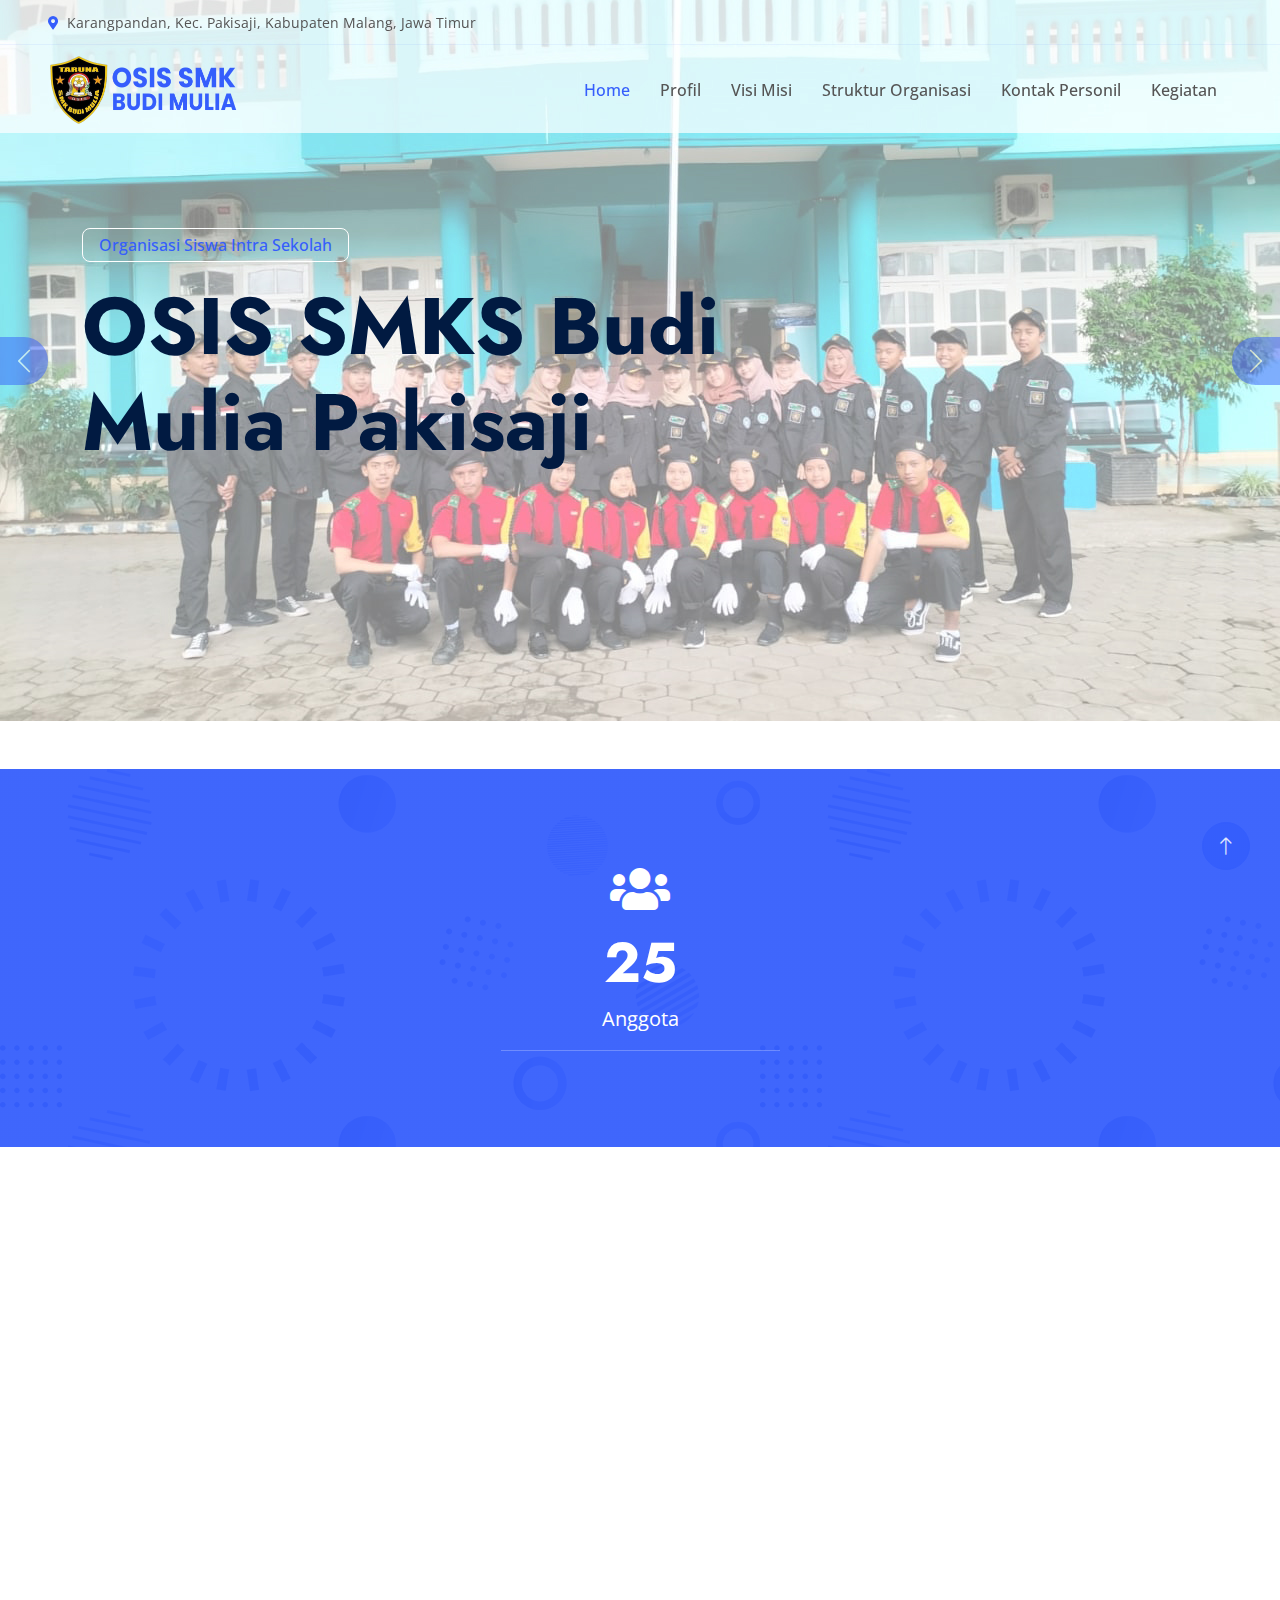
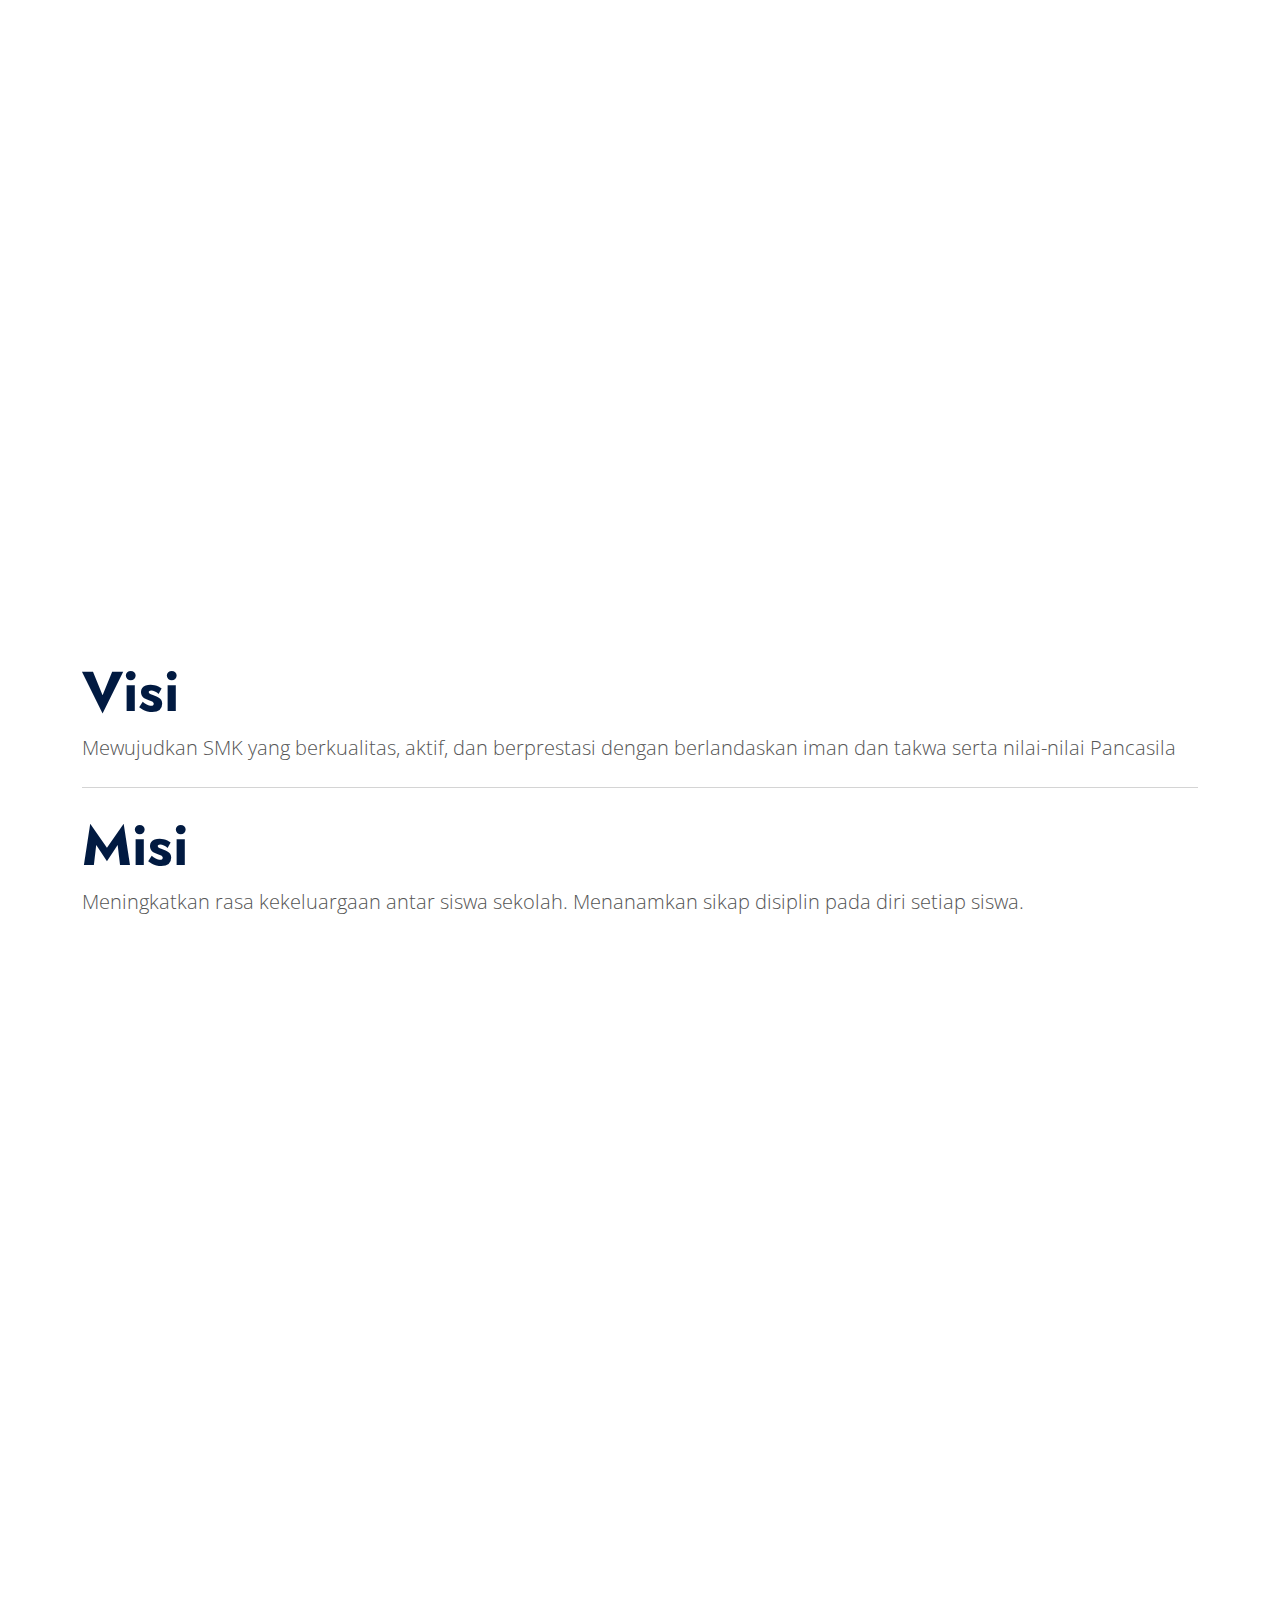
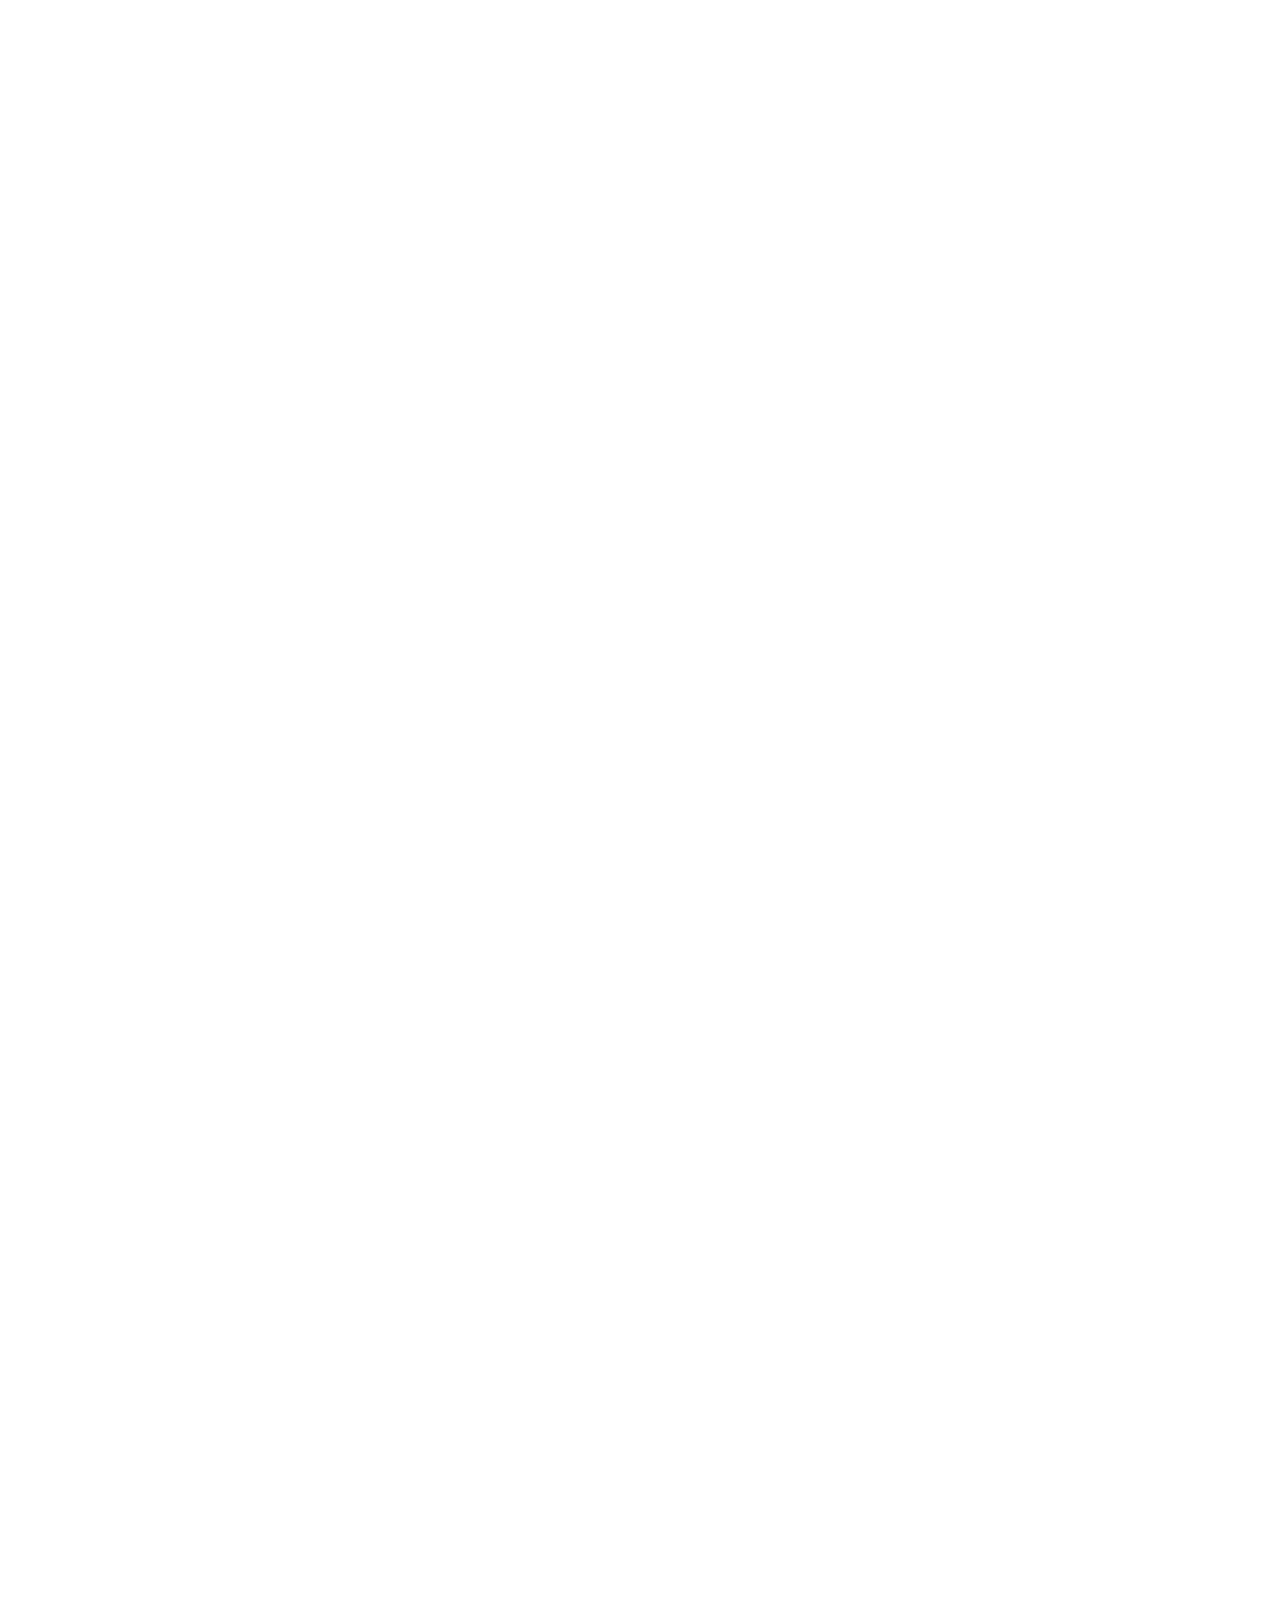
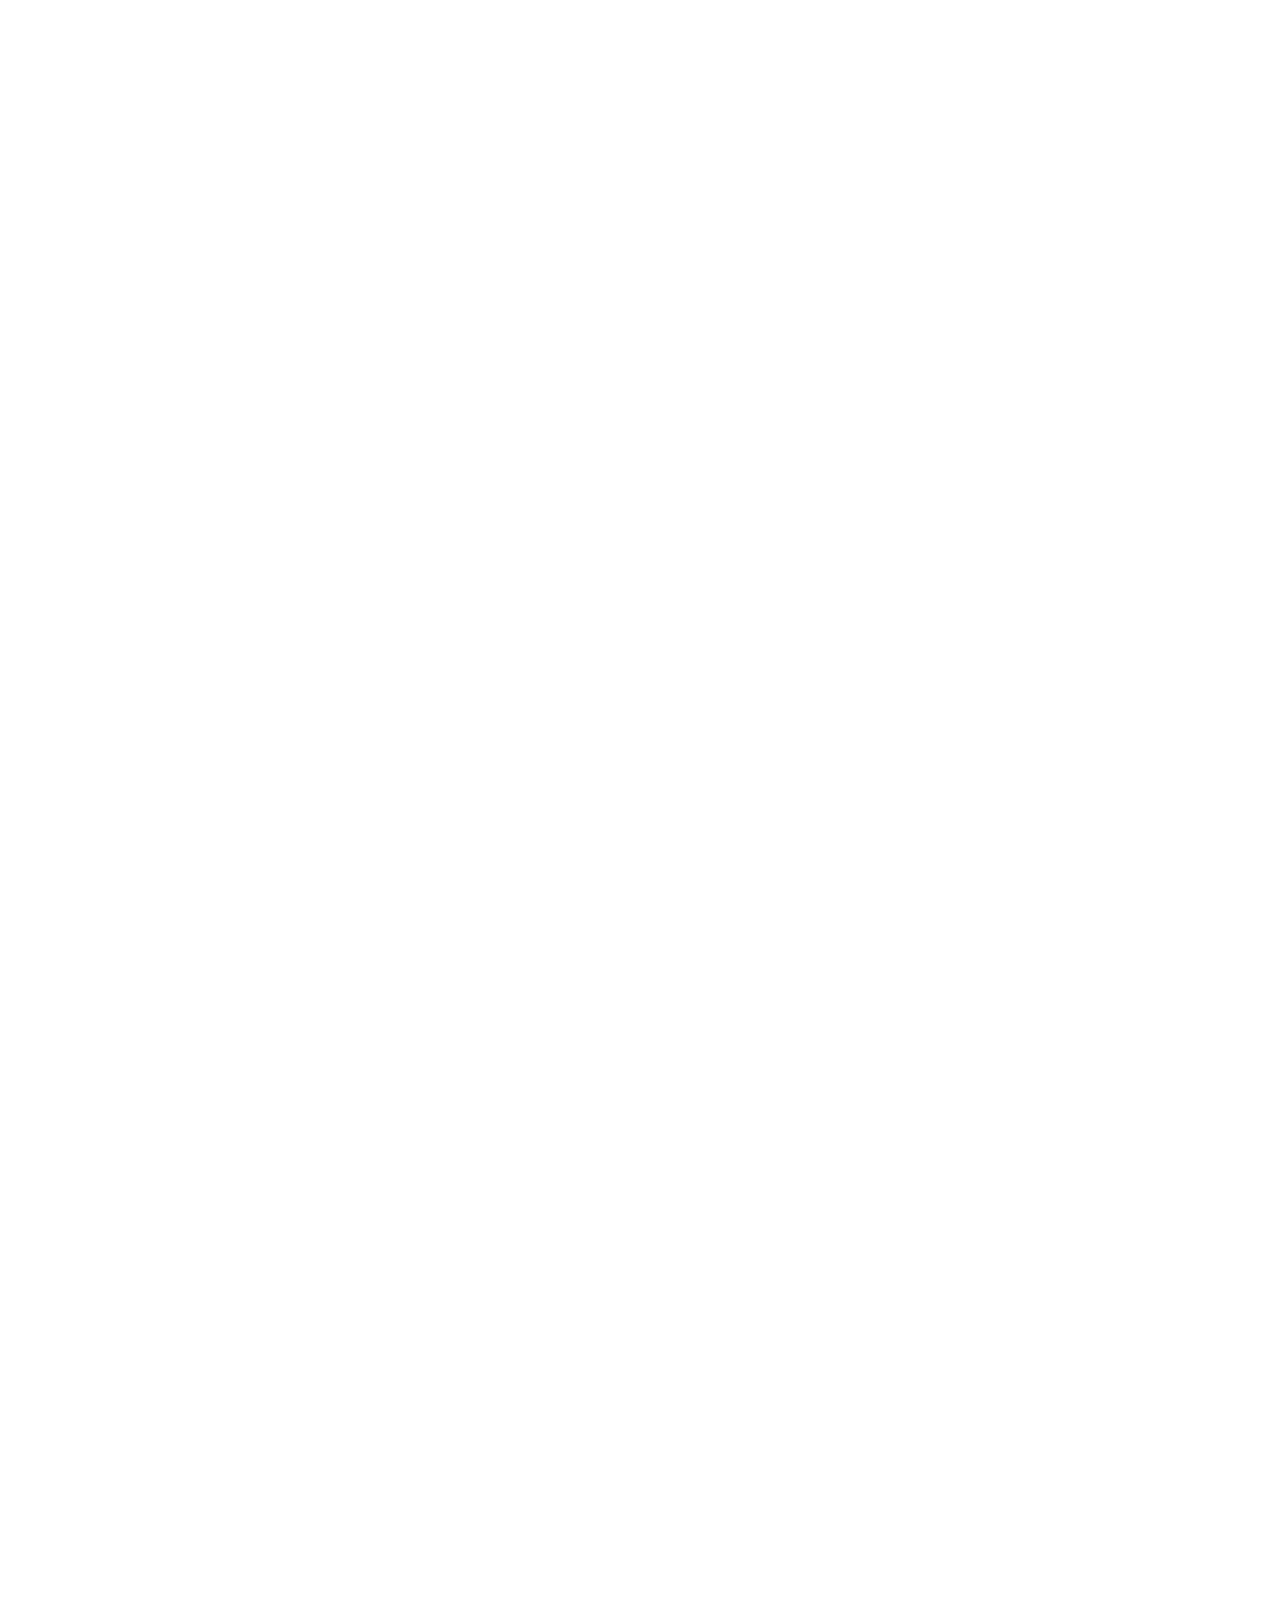
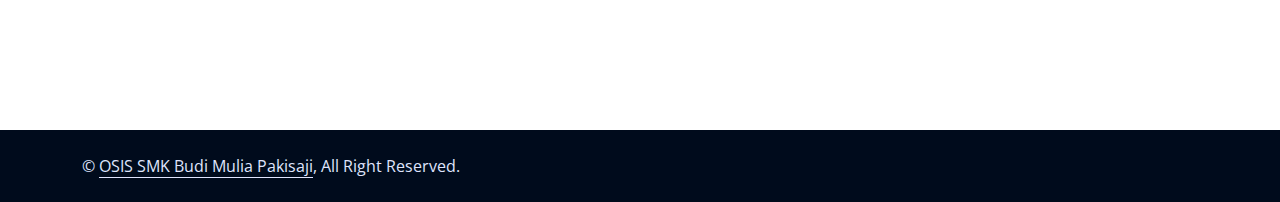
<file: index.html>
<!DOCTYPE html>
<html lang="en">

<head>
    <meta charset="utf-8">
    <title>OSIS SMKBM</title>
    <meta content="width=device-width, initial-scale=1.0" name="viewport">
    <meta content="" name="keywords">
    <meta content="" name="description">

    <!-- Favicon -->
    <link href="img/logo.png" rel="icon">

    <!-- Google Web Fonts -->
    <link rel="preconnect" href="https://fonts.googleapis.com">
    <link rel="preconnect" href="https://fonts.gstatic.com" crossorigin>
    <link
        href="https://fonts.googleapis.com/css2?family=Jost:wght@500;600;700&family=Open+Sans:wght@400;500&display=swap"
        rel="stylesheet">

    <!-- Icon Font Stylesheet -->
    <link href="https://cdnjs.cloudflare.com/ajax/libs/font-awesome/5.10.0/css/all.min.css" rel="stylesheet">
    <link href="https://cdn.jsdelivr.net/npm/bootstrap-icons@1.4.1/font/bootstrap-icons.css" rel="stylesheet">

    <!-- Libraries Stylesheet -->
    <link href="lib/animate/animate.min.css" rel="stylesheet">
    <link href="lib/owlcarousel/assets/owl.carousel.min.css" rel="stylesheet">

    <!-- Customized Bootstrap Stylesheet -->
    <link href="css/bootstrap.min.css" rel="stylesheet">

    <!-- Template Stylesheet -->
    <link href="css/style.css" rel="stylesheet">
</head>

<body>
    <!-- Spinner Start -->
    <div id="spinner"
        class="show bg-white position-fixed translate-middle w-100 vh-100 top-50 start-50 d-flex align-items-center justify-content-center">
        <div class="spinner-border text-primary" role="status" style="width: 3rem; height: 3rem;"></div>
    </div>
    <!-- Spinner End -->


    <!-- Navbar Start -->
    <div class="container-fluid fixed-top px-0 wow fadeIn" data-wow-delay="0.1s">
        <div class="top-bar row gx-0 align-items-center d-none d-lg-flex">
            <div class="col-lg-6 px-5 text-start">
                <small><i class="fa fa-map-marker-alt text-primary me-2"></i>Karangpandan, Kec. Pakisaji, Kabupaten Malang, Jawa Timur</small>
            </div>
            <!-- <div class="col-lg-6 px-5 text-end">
                <small><i class="fa fa-envelope text-primary me-2"></i>info@example.com</small>
                <small class="ms-4"><i class="fa fa-phone-alt text-primary me-2"></i>+012 345 6789</small>
            </div> -->
        </div>

        <nav class="navbar navbar-expand-lg navbar-light py-lg-0 px-lg-5 wow fadeIn" data-wow-delay="0.1s">
            <a href="index.html" class="navbar-brand ms-4 ms-lg-0">
                <h1 class="display-5 text-primary m-0" style="font-size: 15pt;"><img src="img/logo1.png" width="190"></h1>
            </a>
            <button type="button" class="navbar-toggler me-4" data-bs-toggle="collapse"
                data-bs-target="#navbarCollapse">
                <span class="navbar-toggler-icon"></span>
            </button>
            <div class="collapse navbar-collapse" id="navbarCollapse">
                <div class="navbar-nav ms-auto p-4 p-lg-0">
                    <a href="index.html" class="nav-item nav-link active">Home</a>
                    <a href="profil.html" class="nav-item nav-link">Profil</a>
                    <a href="visimisi.html" class="nav-item nav-link">Visi Misi</a>
                    <a href="struktur.html" class="nav-item nav-link">Struktur Organisasi</a>
                    <a href="kontak.html" class="nav-item nav-link">Kontak Personil</a>
                    <a href="kegiatan.html" class="nav-item nav-link">Kegiatan</a>
                </div>
            </div>
        </nav>
    </div>
    <!-- Navbar End -->


    <!-- Carousel Start -->
    <div class="container-fluid p-0 mb-5 wow fadeIn" data-wow-delay="0.1s">
        <div id="header-carousel" class="carousel slide carousel-fade" data-bs-ride="carousel">
            <div class="carousel-inner">
                <div class="carousel-item active">
                    <img class="w-100" src="img/1.jpeg" alt="Image">
                    <div class="carousel-caption">
                        <div class="container">
                            <div class="row justify-content-start">
                                <div class="col-lg-8">
                                    <p
                                        class="d-inline-block border border-white rounded text-primary fw-semi-bold py-1 px-3 animated slideInDown">
                                        Organisasi Siswa Intra Sekolah</p>
                                    <h1 class="display-1 mb-4 animated slideInDown">OSIS SMKS Budi Mulia Pakisaji
                                    </h1>
                                </div>
                            </div>
                        </div>
                    </div>
                </div>
                <div class="carousel-item">
                    <img class="w-100" src="img/2.jpeg" alt="Image">
                    <div class="carousel-caption">
                        <div class="container">
                            <div class="row justify-content-start">
                                <div class="col-lg-7">
                                    <p
                                        class="d-inline-block border border-white rounded text-primary fw-semi-bold py-1 px-3 animated slideInDown">
                                        Organisasi Siswa Intra Sekolah</p>
                                    <h1 class="mb-4 animated slideInDown">Kesuksesan hanya didapat oleh mereka yang berani dan bertindak.</h1>
                                </div>
                            </div>
                        </div>
                    </div>
                </div>
            </div>
            <button class="carousel-control-prev" type="button" data-bs-target="#header-carousel" data-bs-slide="prev">
                <span class="carousel-control-prev-icon" aria-hidden="true"></span>
                <span class="visually-hidden">Previous</span>
            </button>
            <button class="carousel-control-next" type="button" data-bs-target="#header-carousel" data-bs-slide="next">
                <span class="carousel-control-next-icon" aria-hidden="true"></span>
                <span class="visually-hidden">Next</span>
            </button>
        </div>
    </div>
    <!-- Carousel End -->


    
    <!-- Facts Start -->
    <div class="container-fluid facts my-5 py-5">
        <div class="container py-5">
            <div class="row g-5">
                <div class="col-sm-6 col-lg-12 text-center wow fadeIn" data-wow-delay="0.1s">
                    <i class="fa fa-users fa-3x text-white mb-3"></i>
                    <h1 class="display-4 text-white" data-toggle="counter-up">25</h1>
                    <span class="fs-5 text-white">Anggota</span>
                    <hr class="bg-white w-25 mx-auto mb-0">
                </div>
            </div>
        </div>
    </div>
    <!-- Facts End -->


    <!-- Features Start -->
    <div class="container-xxl feature py-5">
        <div class="container">
            <div class="row g-5 align-items-center">
                <div class="col-lg-6 wow fadeInUp" data-wow-delay="0.1s">
                    <p class="d-inline-block border rounded text-primary fw-semi-bold py-1 px-3">Siapa Kita!</p>
                    <h1 class="display-5 mb-4">OSIS SMK Budi Mulia</h1>
                    <p class="mb-4">Hiduplah seperti bunga mawar, keindahannya tak mudah dijamah orang lain karena mempunyai duri yang tajam.
                    </p>
                </div>
                <div class="col-lg-6">
                    <div class="row g-4 align-items-center">
                        <div class="col-md-6">
                            <div class="row g-4">
                                <div class="col-12 wow fadeIn" data-wow-delay="0.3s">
                                    <div class="feature-box border rounded p-4">
                                        <i class="fa fa-check fa-3x text-primary mb-3"></i>
                                        <h4 class="mb-3">Cepat Tanggap</h4>
                                    </div>
                                </div>
                                <div class="col-12 wow fadeIn" data-wow-delay="0.5s">
                                    <div class="feature-box border rounded p-4">
                                        <i class="fa fa-check fa-3x text-primary mb-3"></i>
                                        <h4 class="mb-3">Kompak</h4>
                                    </div>
                                </div>
                            </div>
                        </div>
                        <div class="col-md-6 wow fadeIn" data-wow-delay="0.7s">
                            <div class="feature-box border rounded p-4">
                                <i class="fa fa-check fa-3x text-primary mb-3"></i>
                                <h4 class="mb-3">Pemberani</h4>
                            </div>
                        </div>
                    </div>
                </div>
            </div>
        </div>
    </div>
    <!-- Features End -->
 
<div class="container-xxl py-5">
    <div class="container">

        <div class="row g-4 align-items-end mb-4">
            <div class="col-lg-12 wow fadeInUp" data-wow-delay="0.3s">
                <p class="d-inline-block border rounded text-primary fw-semi-bold py-1 px-3">OSIS SMKBM</p>
                <h1 class="display-5 mb-4">Profil OSIS SMK Budi Mulia</h1>
                <p class="mb-4">Sebuah Organisasi yang bertujuan untuk memfasilitasi para siswa untuk menyalurkan aspirasinya, mengekspresikan kreativitasnya, dan berkontribusi untuk hal-hal yang positif
                </p>

            </div>
        </div>
        <div class="border rounded p-4 wow fadeInUp" data-wow-delay="0.1s">
            <div class="row g-4">
                <div class="col-lg-4 wow fadeIn" data-wow-delay="0.1s">
                    <div class="h-100">
                        <div class="d-flex">
                            <div class="flex-shrink-0 btn-lg-square rounded-circle bg-primary">
                                <i class="fa fa-users text-white"></i>
                            </div>
                            <div class="ps-3">
                                <h4>Cepat Tanggap</h4>
                                <!-- <span>Clita erat ipsum lorem sit sed stet duo justo</span> -->
                            </div>
                            <div class="border-end d-none d-lg-block"></div>
                        </div>
                        <div class="border-bottom mt-4 d-block d-lg-none"></div>
                    </div>
                </div>
                <div class="col-lg-4 wow fadeIn" data-wow-delay="0.3s">
                    <div class="h-100">
                        <div class="d-flex">
                            <div class="flex-shrink-0 btn-lg-square rounded-circle bg-primary">
                                <i class="fa fa-users text-white"></i>
                            </div>
                            <div class="ps-3">
                                <h4>Pemberani</h4>
                                <!-- <span>Clita erat ipsum lorem sit sed stet duo justo</span> -->
                            </div>
                            <div class="border-end d-none d-lg-block"></div>
                        </div>
                        <div class="border-bottom mt-4 d-block d-lg-none"></div>
                    </div>
                </div>
                <div class="col-lg-4 wow fadeIn" data-wow-delay="0.5s">
                    <div class="h-100">
                        <div class="d-flex">
                            <div class="flex-shrink-0 btn-lg-square rounded-circle bg-primary">
                                <i class="fa fa-users text-white"></i>
                            </div>
                            <div class="ps-3">
                                <h4>Kompak</h4>
                                <!-- <span>Clita erat ipsum lorem sit sed stet duo justo</span> -->
                            </div>
                        </div>
                    </div>
                </div>
            </div>
        </div>
    </div>
</div>
<!-- About End -->

<div class="container-xxl py-5">
    <div class="container">
        <div class="text-center mx-auto wow fadeInUp" data-wow-delay="0.1s" style="max-width: 600px;">
            <p class="d-inline-block border rounded text-primary fw-semi-bold py-1 px-3">OSIS SMK Budi Mulia</p>
            <h1 class="display-5 mb-5">Visi dan Misi</h1>
        </div>
        <div class="row g-4">
            <div class="jumbotron">
                <h1 class="display-4">Visi</h1>
                <p class="lead">Mewujudkan SMK yang berkualitas, aktif, dan berprestasi dengan berlandaskan iman dan takwa serta nilai-nilai Pancasila</p>
                <hr class="my-4">
                <h1 class="display-4">Misi</h1>
                <p class="lead">Meningkatkan rasa kekeluargaan antar siswa sekolah. Menanamkan sikap disiplin pada diri setiap siswa.</p>
            </div>              
        </div>
    </div>
</div>

<!-- Team Start -->
    <div class="container-xxl py-5">
        <div class="container">
            <div class="text-center mx-auto wow fadeInUp" data-wow-delay="0.1s" style="max-width: 600px;">
                <p class="d-inline-block border rounded text-primary fw-semi-bold py-1 px-3">OSIS SMK Budi Mulia</p>
                <h1 class="display-5 mb-5">Struktur Organisasi</h1>
            </div>
            <div class="row g-4">
                <div class="col-lg-4 col-md-6 wow fadeInUp" data-wow-delay="0.1s">
                    <div class="team-item">
                        <img class="img-fluid rounded" src="img/pembina.jpg" alt="">
                        <div class="team-text">
                            <h4 class="mb-0" align="center"><font style="font-size: 15pt; ">Pembina OSIS</font><br><font style="font-size: 11pt; ">Agung Prasetyo, S.Pd., S.Kom</font></h4>
                            <div class="team-social d-flex">
                                <a class="btn btn-square rounded-circle mx-1" href=""><i
                                        class="fab fa-whatsapp"></i></a>
                                <a class="btn btn-square rounded-circle mx-1" href=""><i
                                        class="fab fa-instagram"></i></a>
                            </div>
                        </div>
                    </div>
                </div>
                <div class="col-lg-4 col-md-6 wow fadeInUp" data-wow-delay="0.1s">
                    <div class="team-item">
                        <img class="img-fluid rounded" src="img/ketua.jpg" alt="">
                        <div class="team-text">
                            <h4 class="mb-0" align="center"><font style="font-size: 15pt; ">Ketua OSIS</font><br><font style="font-size: 12pt; ">Jeni Faulina</font></h4>
                            <div class="team-social d-flex">
                                <a class="btn btn-square rounded-circle mx-1" href="https://wa.me/6288231840056"><i
                                        class="fab fa-whatsapp"></i></a>
                                <a class="btn btn-square rounded-circle mx-1" href="https://www.instagram.com/jeni.faulina/"><i
                                        class="fab fa-instagram"></i></a>
                            </div>
                        </div>
                    </div>
                </div>
                <div class="col-lg-4 col-md-6 wow fadeInUp" data-wow-delay="0.1s">
                    <div class="team-item">
                        <img class="img-fluid rounded" src="img/wakil.jpg" alt="">
                        <div class="team-text">
                            <h4 class="mb-0" align="center"><font style="font-size: 15pt; ">Wakil Ketua OSIS</font><br><font style="font-size: 12pt; ">Winda Nur Aini</font></h4>
                            <div class="team-social d-flex">
                                <a class="btn btn-square rounded-circle mx-1" href="https://wa.me/6288823795912"><i
                                        class="fab fa-whatsapp"></i></a>
                                <a class="btn btn-square rounded-circle mx-1" href="https://www.instagram.com/windanur/"><i
                                        class="fab fa-instagram"></i></a>
                            </div>
                        </div>
                    </div>
                </div>
                <div class="col-lg-4 col-md-6 wow fadeInUp" data-wow-delay="0.1s">
                    <div class="team-item">
                        <img class="img-fluid rounded" src="img/sekretaris.jpg" alt="">
                        <div class="team-text">
                            <h4 class="mb-0" align="center"><font style="font-size: 15pt; ">Sekretaris</font><br><font style="font-size: 12pt; ">Widya Dian Suwito</font></h4>
                            <div class="team-social d-flex">
                                <a class="btn btn-square rounded-circle mx-1" href="https://wa.me/6283854299556"><i
                                        class="fab fa-whatsapp"></i></a>
                                <a class="btn btn-square rounded-circle mx-1" href="https://www.instagram.com/wdyan27_/"><i
                                        class="fab fa-instagram"></i></a>
                            </div>
                        </div>
                    </div>
                </div>
                <div class="col-lg-4 col-md-6 wow fadeInUp" data-wow-delay="0.1s">
                    <div class="team-item">
                        <img class="img-fluid rounded" src="img/bendahara.jpg" alt="">
                        <div class="team-text">
                            <h4 class="mb-0" align="center"><font style="font-size: 15pt; ">Bendahara</font><br><font style="font-size: 12pt; ">Chofif Fitriana</font></h4>
                            <div class="team-social d-flex">
                                <a class="btn btn-square rounded-circle mx-1" href="https://wa.me/6285732035118"><i
                                        class="fab fa-whatsapp"></i></a>
                                <a class="btn btn-square rounded-circle mx-1" href="https://www.instagram.com/fitriiiianaa_/"><i
                                        class="fab fa-instagram"></i></a>
                            </div>
                        </div>
                    </div>
                </div>
                <div class="col-lg-4 col-md-6 wow fadeInUp" data-wow-delay="0.1s">
                    <div class="team-item">
                        <img class="img-fluid rounded" src="img/sekbid1.jpg" alt="">
                        <div class="team-text">
                            <h4 class="mb-0" align="center"><font style="font-size: 15pt; ">Sekbid 1</font><br><font style="font-size: 12pt; ">Bima Maulana Wijaya</font></h4>
                            <div class="team-social d-flex">
                                <a class="btn btn-square rounded-circle mx-1" href="https://wa.me/6285857289429"><i
                                        class="fab fa-whatsapp"></i></a>
                                <a class="btn btn-square rounded-circle mx-1" href="https://www.instagram.com/bima.m.wijaya.773/"><i
                                        class="fab fa-instagram"></i></a>
                            </div>
                        </div>
                    </div>
                </div>
                <div class="col-lg-4 col-md-6 wow fadeInUp" data-wow-delay="0.1s">
                    <div class="team-item">
                        <img class="img-fluid rounded" src="img/sekbid2.jpg" alt="">
                        <div class="team-text">
                            <h4 class="mb-0" align="center"><font style="font-size: 15pt; ">Sekbid 2</font><br><font style="font-size: 12pt; ">Priyawidia</font></h4>
                            <div class="team-social d-flex">
                                <a class="btn btn-square rounded-circle mx-1" href="https://wa.me/6289515394044"><i
                                        class="fab fa-whatsapp"></i></a>
                                <a class="btn btn-square rounded-circle mx-1" href="https://www.instagram.com/priaawidiaa"><i
                                        class="fab fa-instagram"></i></a>
                            </div>
                        </div>
                    </div>
                </div>
                <div class="col-lg-4 col-md-6 wow fadeInUp" data-wow-delay="0.1s">
                    <div class="team-item">
                        <img class="img-fluid rounded" src="img/sekbid3.jpg" alt="">
                        <div class="team-text">
                            <h4 class="mb-0" align="center"><font style="font-size: 15pt; ">Sekbid 3</font><br><font style="font-size: 12pt; ">Ali Isa</font></h4>
                            <div class="team-social d-flex">
                                <a class="btn btn-square rounded-circle mx-1" href="https://wa.me/62829155709054"><i
                                        class="fab fa-whatsapp"></i></a>
                                <a class="btn btn-square rounded-circle mx-1" href="https://www.instagram.com/isa43ali/"><i
                                        class="fab fa-instagram"></i></a>
                            </div>
                        </div>
                    </div>
                </div>
                <div class="col-lg-4 col-md-6 wow fadeInUp" data-wow-delay="0.1s">
                    <div class="team-item">
                        <img class="img-fluid rounded" src="img/sekbid4.jpg" alt="">
                        <div class="team-text">
                            <h4 class="mb-0" align="center"><font style="font-size: 15pt; ">Sekbid 4</font><br><font style="font-size: 12pt; ">Sintiya Kurnia Dewi</font></h4>
                            <div class="team-social d-flex">
                                <a class="btn btn-square rounded-circle mx-1" href="https://wa.me/6288972177590"><i
                                        class="fab fa-whatsapp"></i></a>
                                <a class="btn btn-square rounded-circle mx-1" href="https://www.instagram.com/xzyysintiya/"><i
                                        class="fab fa-instagram"></i></a>
                            </div>
                        </div>
                    </div>
                </div>
                <div class="col-lg-4 col-md-6 wow fadeInUp" data-wow-delay="0.1s">
                    <div class="team-item">
                        <img class="img-fluid rounded" src="img/sekbid5.jpg" alt="">
                        <div class="team-text">
                            <h4 class="mb-0" align="center"><font style="font-size: 15pt; ">Sekbid 5</font><br><font style="font-size: 12pt; ">Muhammad Nur Fauzi</font></h4>
                            <div class="team-social d-flex">
                                <a class="btn btn-square rounded-circle mx-1" href="https://wa.me/6283115749314"><i
                                        class="fab fa-whatsapp"></i></a>
                                <a class="btn btn-square rounded-circle mx-1" href="https://www.instagram.com/nurfauzi901/"><i
                                        class="fab fa-instagram"></i></a>
                            </div>
                        </div>
                    </div>
                </div>
                <div class="col-lg-4 col-md-6 wow fadeInUp" data-wow-delay="0.1s">
                    <div class="team-item">
                        <img class="img-fluid rounded" src="img/sekbid6.jpg" alt="">
                        <div class="team-text">
                            <h4 class="mb-0" align="center"><font style="font-size: 15pt; ">Sekbid 6</font><br><font style="font-size: 12pt; ">Nabila Ilmi Raharja</font></h4>
                            <div class="team-social d-flex">
                                <a class="btn btn-square rounded-circle mx-1" href="https://wa.me/6285417752905"><i
                                        class="fab fa-whatsapp"></i></a>
                                <a class="btn btn-square rounded-circle mx-1" href="https://www.instagram.com/nabilailmi/"><i
                                        class="fab fa-instagram"></i></a>
                            </div>
                        </div>
                    </div>
                </div>
                
                
            </div>
        </div>
    </div>
    <!-- Team End -->

    <!-- Service Start -->
<div class="container-xxl service py-5">
    <div class="container">
        <div class="text-center mx-auto wow fadeInUp" data-wow-delay="0.1s" style="max-width: 600px;">
            <p class="d-inline-block border rounded text-primary fw-semi-bold py-1 px-3">OSIS SMKBM</p>
            <h1 class="display-5 mb-5">Kontak Personil</h1>
        </div>
        <div class="row g-4 wow fadeInUp" data-wow-delay="0.3s">
            <div class="accordion" id="accordionExample">
                <div class="accordion-item">
                    <h2 class="accordion-header" id="headingOne">
                      <button class="accordion-button" type="button" data-bs-toggle="collapse" data-bs-target="#jeni" aria-expanded="true" aria-controls="jeni">
                        Jeni Faulina
                    </button>
                </h2>
                <div id="jeni" class="accordion-collapse collapse" aria-labelledby="headingOne" data-bs-parent="#accordionExample">
                    <div class="accordion-body">
                        <div class="row g-4">
                            <div class="col-md-6" style="min-height: 350px;">
                                <div class="position-relative h-100">
                                    <img class="position-absolute rounded w-100 h-100" src="img/ketua.jpg"
                                    style="object-fit: cover;" alt="">
                                </div>
                            </div>
                            <div class="col-md-6">
                                <h3 class="mb-4">Jeni Faulina</h3>
                                <p class="mb-4">Menjabat Sebagai Ketua OSIS.</p>
                                <p><i class="fab fa-whatsapp text-primary me-3"></i>6288231840056</p>
                                <p><i class="fab fa-instagram text-primary me-3"></i>jeni.faulina</p>
                            </div>
                        </div>
                    </div>
                </div>
                </div>
            </div>
        </div>

        <div class="row g-4 wow fadeInUp" data-wow-delay="0.3s">
            <div class="accordion" id="accordionExample">
                <div class="accordion-item">
                    <h2 class="accordion-header" id="headingOne">
                      <button class="accordion-button" type="button" data-bs-toggle="collapse" data-bs-target="#winda" aria-expanded="true" aria-controls="winda">
                        Winda Nur Aini
                    </button>
                </h2>
                <div id="winda" class="accordion-collapse collapse" aria-labelledby="headingOne" data-bs-parent="#accordionExample">
                    <div class="accordion-body">
                        <div class="row g-4">
                            <div class="col-md-6" style="min-height: 350px;">
                                <div class="position-relative h-100">
                                    <img class="position-absolute rounded w-100 h-100" src="img/wakil.jpg"
                                    style="object-fit: cover;" alt="">
                                </div>
                            </div>
                            <div class="col-md-6">
                                <h3 class="mb-4">Winda Nur Aini</h3>
                                <p class="mb-4">Menjabat Sebagai Wakil Ketua OSIS.</p>
                                <p><i class="fab fa-whatsapp text-primary me-3"></i>6288823795912</p>
                                <p><i class="fab fa-instagram text-primary me-3"></i>windanur</p>
                            </div>
                        </div>
                    </div>
                </div>
                </div>
            </div>
        </div>

        <div class="row g-4 wow fadeInUp" data-wow-delay="0.3s">
            <div class="accordion" id="accordionExample">
                <div class="accordion-item">
                    <h2 class="accordion-header" id="headingOne">
                      <button class="accordion-button" type="button" data-bs-toggle="collapse" data-bs-target="#widya" aria-expanded="true" aria-controls="widya">
                        Widya Dian Suwito
                    </button>
                </h2>
                <div id="widya" class="accordion-collapse collapse" aria-labelledby="headingOne" data-bs-parent="#accordionExample">
                    <div class="accordion-body">
                        <div class="row g-4">
                            <div class="col-md-6" style="min-height: 350px;">
                                <div class="position-relative h-100">
                                    <img class="position-absolute rounded w-100 h-100" src="img/sekretaris.jpg"
                                    style="object-fit: cover;" alt="">
                                </div>
                            </div>
                            <div class="col-md-6">
                                <h3 class="mb-4">Widya Dian Suwito</h3>
                                <p class="mb-4">Menjabat Sebagai Sekretaris OSIS.</p>
                                <p><i class="fab fa-whatsapp text-primary me-3"></i>6283854299556</p>
                                <p><i class="fab fa-instagram text-primary me-3"></i>wdyan27_</p>
                            </div>
                        </div>
                    </div>
                </div>
                </div>
            </div>
        </div>

        <div class="row g-4 wow fadeInUp" data-wow-delay="0.3s">
            <div class="accordion" id="accordionExample">
                <div class="accordion-item">
                    <h2 class="accordion-header" id="headingOne">
                      <button class="accordion-button" type="button" data-bs-toggle="collapse" data-bs-target="#chofif" aria-expanded="true" aria-controls="chofif">
                        Chofif Fitriana
                    </button>
                </h2>
                <div id="chofif" class="accordion-collapse collapse" aria-labelledby="headingOne" data-bs-parent="#accordionExample">
                    <div class="accordion-body">
                        <div class="row g-4">
                            <div class="col-md-6" style="min-height: 350px;">
                                <div class="position-relative h-100">
                                    <img class="position-absolute rounded w-100 h-100" src="img/bendahara.jpg"
                                    style="object-fit: cover;" alt="">
                                </div>
                            </div>
                            <div class="col-md-6">
                                <h3 class="mb-4">Chofif Fitriana</h3>
                                <p class="mb-4">Menjabat Sebagai Wakil Ketua OSIS.</p>
                                <p><i class="fab fa-whatsapp text-primary me-3"></i>6285732035118</p>
                                <p><i class="fab fa-instagram text-primary me-3"></i>fitriiiianaa_</p>
                            </div>
                        </div>
                    </div>
                </div>
                </div>
            </div>
        </div>

        <div class="row g-4 wow fadeInUp" data-wow-delay="0.3s">
            <div class="accordion" id="accordionExample">
                <div class="accordion-item">
                    <h2 class="accordion-header" id="headingOne">
                      <button class="accordion-button" type="button" data-bs-toggle="collapse" data-bs-target="#bima" aria-expanded="true" aria-controls="bima">
                        Bima Maulana Wijaya
                    </button>
                </h2>
                <div id="bima" class="accordion-collapse collapse" aria-labelledby="headingOne" data-bs-parent="#accordionExample">
                    <div class="accordion-body">
                        <div class="row g-4">
                            <div class="col-md-6" style="min-height: 350px;">
                                <div class="position-relative h-100">
                                    <img class="position-absolute rounded w-100 h-100" src="img/sekbid1.jpg"
                                    style="object-fit: cover;" alt="">
                                </div>
                            </div>
                            <div class="col-md-6">
                                <h3 class="mb-4">Bima Maulana Wijaya</h3>
                                <p class="mb-4">Menjabat Sebagai Seksi Bidang 1 OSIS.</p>
                                <p><i class="fab fa-whatsapp text-primary me-3"></i>6285857289429</p>
                                <p><i class="fab fa-instagram text-primary me-3"></i>bima.m.wijaya.773</p>
                            </div>
                        </div>
                    </div>
                </div>
                </div>
            </div>
        </div>

        <div class="row g-4 wow fadeInUp" data-wow-delay="0.3s">
            <div class="accordion" id="accordionExample">
                <div class="accordion-item">
                    <h2 class="accordion-header" id="headingOne">
                      <button class="accordion-button" type="button" data-bs-toggle="collapse" data-bs-target="#priya" aria-expanded="true" aria-controls="priya">
                        Priyawidia
                    </button>
                </h2>
                <div id="priya" class="accordion-collapse collapse" aria-labelledby="headingOne" data-bs-parent="#accordionExample">
                    <div class="accordion-body">
                        <div class="row g-4">
                            <div class="col-md-6" style="min-height: 350px;">
                                <div class="position-relative h-100">
                                    <img class="position-absolute rounded w-100 h-100" src="img/sekbid2.jpg"
                                    style="object-fit: cover;" alt="">
                                </div>
                            </div>
                            <div class="col-md-6">
                                <h3 class="mb-4">Priyawidia</h3>
                                <p class="mb-4">Menjabat Sebagai Seksi Bidang 2 OSIS.</p>
                                <p><i class="fab fa-whatsapp text-primary me-3"></i>6289515394044</p>
                                <p><i class="fab fa-instagram text-primary me-3"></i>priaawidiaa</p>
                            </div>
                        </div>
                    </div>
                </div>
                </div>
            </div>
        </div>

        <div class="row g-4 wow fadeInUp" data-wow-delay="0.3s">
            <div class="accordion" id="accordionExample">
                <div class="accordion-item">
                    <h2 class="accordion-header" id="headingOne">
                      <button class="accordion-button" type="button" data-bs-toggle="collapse" data-bs-target="#ali" aria-expanded="true" aria-controls="ali">
                        Ali Isa
                    </button>
                </h2>
                <div id="ali" class="accordion-collapse collapse" aria-labelledby="headingOne" data-bs-parent="#accordionExample">
                    <div class="accordion-body">
                        <div class="row g-4">
                            <div class="col-md-6" style="min-height: 350px;">
                                <div class="position-relative h-100">
                                    <img class="position-absolute rounded w-100 h-100" src="img/sekbid3.jpg"
                                    style="object-fit: cover;" alt="">
                                </div>
                            </div>
                            <div class="col-md-6">
                                <h3 class="mb-4">Ali Isa</h3>
                                <p class="mb-4">Menjabat Sebagai Seksi Bidang 3 OSIS.</p>
                                <p><i class="fab fa-whatsapp text-primary me-3"></i>62829155709054</p>
                                <p><i class="fab fa-instagram text-primary me-3"></i>isa43ali</p>
                            </div>
                        </div>
                    </div>
                </div>
                </div>
            </div>
        </div>

        <div class="row g-4 wow fadeInUp" data-wow-delay="0.3s">
            <div class="accordion" id="accordionExample">
                <div class="accordion-item">
                    <h2 class="accordion-header" id="headingOne">
                      <button class="accordion-button" type="button" data-bs-toggle="collapse" data-bs-target="#sintiya" aria-expanded="true" aria-controls="sintiya">
                        Sintiya Kurnia Dewi
                    </button>
                </h2>
                <div id="sintiya" class="accordion-collapse collapse" aria-labelledby="headingOne" data-bs-parent="#accordionExample">
                    <div class="accordion-body">
                        <div class="row g-4">
                            <div class="col-md-6" style="min-height: 350px;">
                                <div class="position-relative h-100">
                                    <img class="position-absolute rounded w-100 h-100" src="img/sekbid4.jpg"
                                    style="object-fit: cover;" alt="">
                                </div>
                            </div>
                            <div class="col-md-6">
                                <h3 class="mb-4">Sintiya Kurnia Dewi</h3>
                                <p class="mb-4">Menjabat Sebagai Seksi Bidang 4 OSIS.</p>
                                <p><i class="fab fa-whatsapp text-primary me-3"></i>6288972177590</p>
                                <p><i class="fab fa-instagram text-primary me-3"></i>xzyysintiya</p>
                            </div>
                        </div>
                    </div>
                </div>
                </div>
            </div>
        </div>

        <div class="row g-4 wow fadeInUp" data-wow-delay="0.3s">
            <div class="accordion" id="accordionExample">
                <div class="accordion-item">
                    <h2 class="accordion-header" id="headingOne">
                      <button class="accordion-button" type="button" data-bs-toggle="collapse" data-bs-target="#fauzi" aria-expanded="true" aria-controls="fauzi">
                        Muhammad Nur Fauzi
                    </button>
                </h2>
                <div id="fauzi" class="accordion-collapse collapse" aria-labelledby="headingOne" data-bs-parent="#accordionExample">
                    <div class="accordion-body">
                        <div class="row g-4">
                            <div class="col-md-6" style="min-height: 350px;">
                                <div class="position-relative h-100">
                                    <img class="position-absolute rounded w-100 h-100" src="img/sekbid5.jpg"
                                     alt="">
                                </div>
                            </div>
                            <div class="col-md-6">
                                <h3 class="mb-4">Muhammad Nur Fauzi</h3>
                                <p class="mb-4">Menjabat Sebagai Seksi Bidang 5 OSIS.</p>
                                <p><i class="fab fa-whatsapp text-primary me-3"></i>6283115749314</p>
                                <p><i class="fab fa-instagram text-primary me-3"></i>nurfauzi901</p>
                            </div>
                        </div>
                    </div>
                </div>
                </div>
            </div>
        </div>

        <div class="row g-4 wow fadeInUp" data-wow-delay="0.3s">
            <div class="accordion" id="accordionExample">
                <div class="accordion-item">
                    <h2 class="accordion-header" id="headingOne">
                      <button class="accordion-button" type="button" data-bs-toggle="collapse" data-bs-target="#nabila" aria-expanded="true" aria-controls="nabila">
                        Nabila Ilmi Raharja
                    </button>
                </h2>
                <div id="nabila" class="accordion-collapse collapse" aria-labelledby="headingOne" data-bs-parent="#accordionExample">
                    <div class="accordion-body">
                        <div class="row g-4">
                            <div class="col-md-6" style="min-height: 350px;">
                                <div class="position-relative h-100">
                                    <img class="position-absolute rounded w-100 h-100" src="img/sekbid6.jpg"
                                    style="object-fit: cover;" alt="">
                                </div>
                            </div>
                            <div class="col-md-6">
                                <h3 class="mb-4">Nabila Ilmi Raharja</h3>
                                <p class="mb-4">Menjabat Sebagai Seksi Bidang 6 OSIS.</p>
                                <p><i class="fab fa-whatsapp text-primary me-3"></i>6285417752905</p>
                                <p><i class="fab fa-instagram text-primary me-3"></i>nabilailmi</p>
                            </div>
                        </div>
                    </div>
                </div>
                </div>
            </div>
        </div>

        

    </div>
</div>
<!-- Service End -->

<div class="container-xxl py-5">
        <div class="container">
            <div class="text-center mx-auto wow fadeInUp" data-wow-delay="0.1s" style="max-width: 600px;">
                <p class="d-inline-block border rounded text-primary fw-semi-bold py-1 px-3">OSIS SMKBM</p>
                <h1 class="display-5 mb-5">Kegiatan</h1>
            </div>
            <div class="owl-carousel project-carousel wow fadeInUp" data-wow-delay="0.3s">
                <div class="project-item pe-5 pb-5">
                    <div class="project-img mb-3">
                        <img class="img-fluid rounded" src="img/kg1.jpg" alt="">
                        <a href=""><i class="fa fa-link fa-3x text-primary"></i></a>
                    </div>
                    <div class="project-title">
                        <h4 class="mb-0">Festival For Education</h4>
                    </div>
                </div>
                <div class="project-item pe-5 pb-5">
                    <div class="project-img mb-3">
                        <img class="img-fluid rounded" src="img/kg2.jpg" alt="">
                        <a href=""><i class="fa fa-link fa-3x text-primary"></i></a>
                    </div>
                    <div class="project-title">
                        <h4 class="mb-0" style="font-size:13pt">Pemilihan Ketua dan Wakil OSIS</h4>
                    </div>
                </div>
                <div class="project-item pe-5 pb-5">
                    <div class="project-img mb-3">
                        <img class="img-fluid rounded" src="img/kg3.jpg" alt="">
                        <a href=""><i class="fa fa-link fa-3x text-primary"></i></a>
                    </div>
                    <div class="project-title">
                        <h4 class="mb-0">Diklat Exorasis</h4>
                    </div>
                </div>
                <div class="project-item pe-5 pb-5">
                    <div class="project-img mb-3">
                        <img class="img-fluid rounded" src="img/kg4.jpg" alt="">
                        <a href=""><i class="fa fa-link fa-3x text-primary"></i></a>
                    </div>
                    <div class="project-title">
                        <h4 class="mb-0">MPLS SMK Budi Mulia</h4>
                    </div>
                </div>
                <div class="project-item pe-5 pb-5">
                    <div class="project-img mb-3">
                        <img class="img-fluid rounded" src="img/kg5.jpg" alt="">
                        <a href=""><i class="fa fa-link fa-3x text-primary"></i></a>
                    </div>
                    <div class="project-title">
                        <h4 class="mb-0" style="font-size:14pt">Kirab Drumband Mamamia</h4>
                    </div>
                </div>
                <div class="project-item pe-5 pb-5">
                    <div class="project-img mb-3">
                        <img class="img-fluid rounded" src="img/kg6.jpg" alt="">
                        <a href=""><i class="fa fa-link fa-3x text-primary"></i></a>
                    </div>
                    <div class="project-title">
                        <h4 class="mb-0">Pelantikan Pramuka</h4>
                    </div>
                </div>
            </div>
        </div>
    </div>
    <!-- Projects End -->



    <!-- Copyright Start -->
    <div class="container-fluid copyright py-4">
        <div class="container">
            <div class="row">
                <div class="col-md-6 text-center text-md-start mb-3 mb-md-0">
                    &copy; <a class="border-bottom" href="#">OSIS SMK Budi Mulia Pakisaji</a>, All Right Reserved.
                </div>
                <div class="col-md-6 text-center text-md-end">
                    <!--/*** This template is free as long as you keep the footer author’s credit link/attribution link/backlink. If you'd like to use the template without the footer author’s credit link/attribution link/backlink, you can purchase the Credit Removal License from "https://htmlcodex.com/credit-removal". Thank you for your support. ***/-->
                   <!--  Designed By <a class="border-bottom" href="https://htmlcodex.com">HTML Codex</a> Distributed By <a
                    href="https://themewagon.com">ThemeWagon</a> -->
                </div>
            </div>
        </div>
    </div>
    <!-- Copyright End -->


    <!-- Back to Top -->
    <a href="#" class="btn btn-lg btn-primary btn-lg-square rounded-circle back-to-top"><i
            class="bi bi-arrow-up"></i></a>


    <!-- JavaScript Libraries -->
    <script src="https://code.jquery.com/jquery-3.4.1.min.js"></script>
    <script src="https://cdn.jsdelivr.net/npm/bootstrap@5.0.0/dist/js/bootstrap.bundle.min.js"></script>
    <script src="lib/wow/wow.min.js"></script>
    <script src="lib/easing/easing.min.js"></script>
    <script src="lib/waypoints/waypoints.min.js"></script>
    <script src="lib/owlcarousel/owl.carousel.min.js"></script>
    <script src="lib/counterup/counterup.min.js"></script>

    <!-- Template Javascript -->
    <script src="js/main.js"></script>
</body>

</html>
</file>
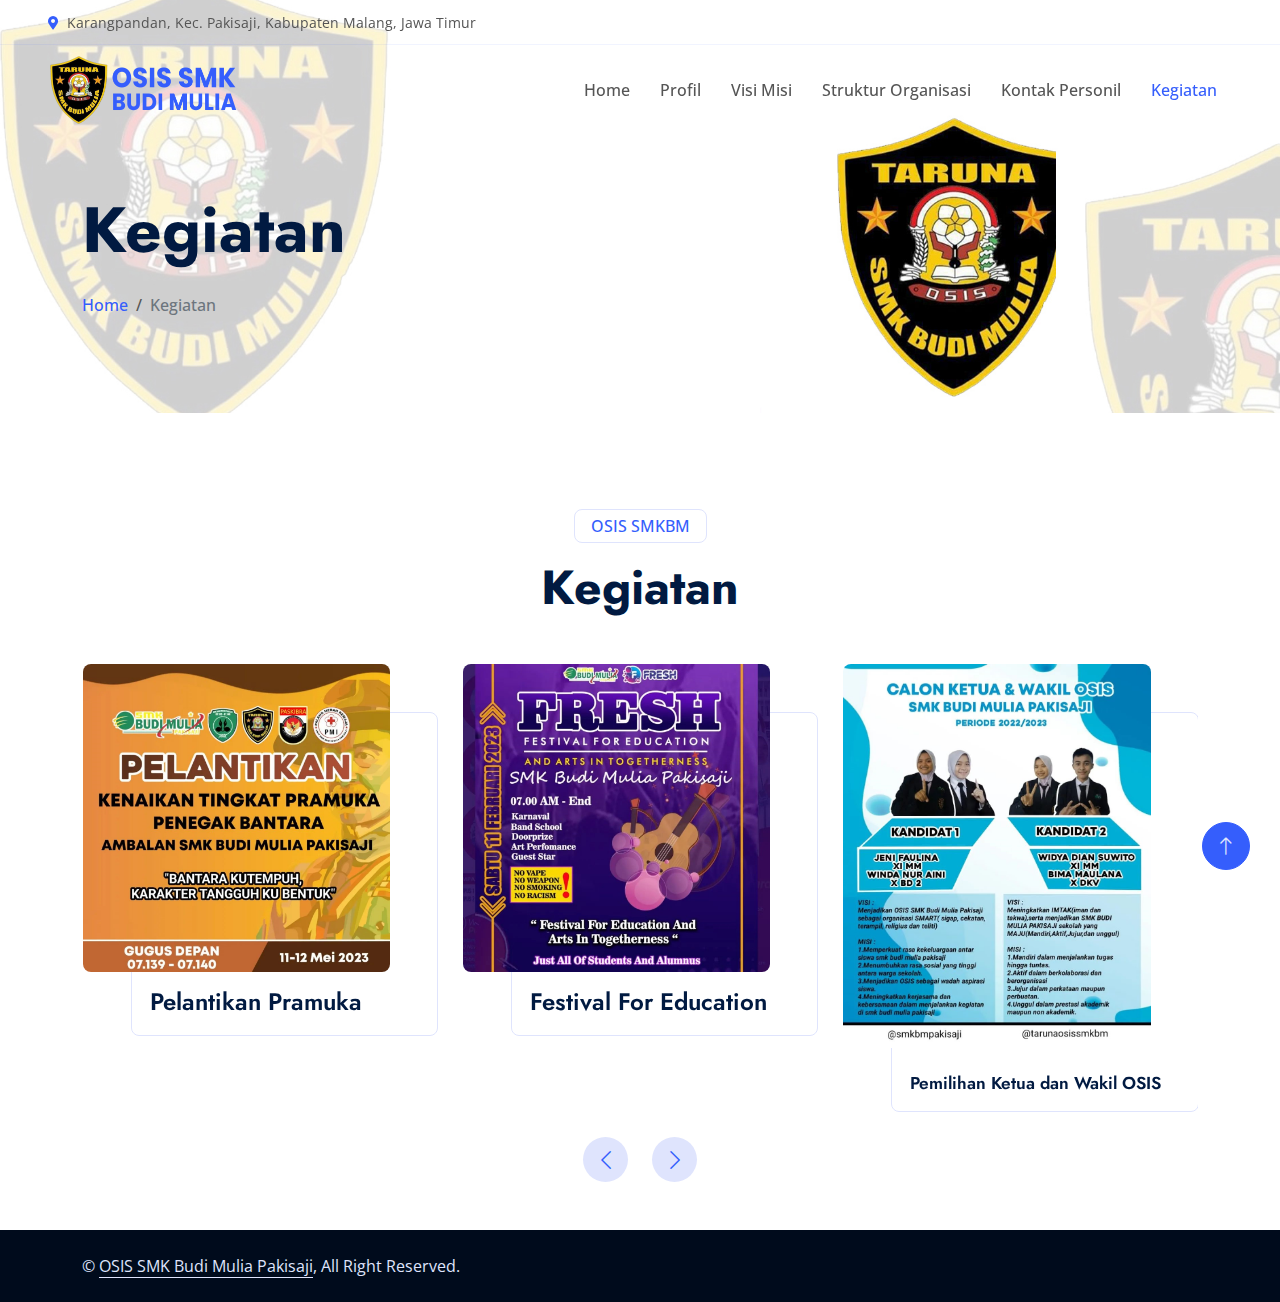
<file: kegiatan.html>
<!DOCTYPE html>
<html lang="en">

<head>
    <meta charset="utf-8">
    <title>OSIS SMKBM</title>
    <meta content="width=device-width, initial-scale=1.0" name="viewport">
    <meta content="" name="keywords">
    <meta content="" name="description">

    <!-- Favicon -->
    <link href="img/logo.png" rel="icon">

    <!-- Google Web Fonts -->
    <link rel="preconnect" href="https://fonts.googleapis.com">
    <link rel="preconnect" href="https://fonts.gstatic.com" crossorigin>
    <link
    href="https://fonts.googleapis.com/css2?family=Jost:wght@500;600;700&family=Open+Sans:wght@400;500&display=swap"
    rel="stylesheet">

    <!-- Icon Font Stylesheet -->
    <link href="https://cdnjs.cloudflare.com/ajax/libs/font-awesome/5.10.0/css/all.min.css" rel="stylesheet">
    <link href="https://cdn.jsdelivr.net/npm/bootstrap-icons@1.4.1/font/bootstrap-icons.css" rel="stylesheet">

    <!-- Libraries Stylesheet -->
    <link href="lib/animate/animate.min.css" rel="stylesheet">
    <link href="lib/owlcarousel/assets/owl.carousel.min.css" rel="stylesheet">

    <!-- Customized Bootstrap Stylesheet -->
    <link href="css/bootstrap.min.css" rel="stylesheet">

    <!-- Template Stylesheet -->
    <link href="css/style.css" rel="stylesheet">
</head>

<body>
    <!-- Spinner Start -->
    <div id="spinner"
    class="show bg-white position-fixed translate-middle w-100 vh-100 top-50 start-50 d-flex align-items-center justify-content-center">
    <div class="spinner-border text-primary" role="status" style="width: 3rem; height: 3rem;"></div>
</div>
<!-- Spinner End -->


<!-- Navbar Start -->
<div class="container-fluid fixed-top px-0 wow fadeIn" data-wow-delay="0.1s">
    <div class="top-bar row gx-0 align-items-center d-none d-lg-flex">
        <div class="col-lg-6 px-5 text-start">
            <small><i class="fa fa-map-marker-alt text-primary me-2"></i>Karangpandan, Kec. Pakisaji, Kabupaten Malang, Jawa Timur</small>
        </div>
            <!-- <div class="col-lg-6 px-5 text-end">
                <small><i class="fa fa-envelope text-primary me-2"></i>info@example.com</small>
                <small class="ms-4"><i class="fa fa-phone-alt text-primary me-2"></i>+012 345 6789</small>
            </div> -->
        </div>

        <nav class="navbar navbar-expand-lg navbar-light py-lg-0 px-lg-5 wow fadeIn" data-wow-delay="0.1s">
            <a href="index.html" class="navbar-brand ms-4 ms-lg-0">
                <h1 class="display-5 text-primary m-0"><img src="img/logo1.png" width="190"></h1>
            </a>
            <button type="button" class="navbar-toggler me-4" data-bs-toggle="collapse"
            data-bs-target="#navbarCollapse">
            <span class="navbar-toggler-icon"></span>
        </button>
        <div class="collapse navbar-collapse" id="navbarCollapse">
            <div class="navbar-nav ms-auto p-4 p-lg-0">
                <a href="index.html" class="nav-item nav-link">Home</a>
                <a href="profil.html" class="nav-item nav-link">Profil</a>
                <a href="visimisi.html" class="nav-item nav-link">Visi Misi</a>
                <a href="struktur.html" class="nav-item nav-link">Struktur Organisasi</a>
                <a href="kontak.html" class="nav-item nav-link">Kontak Personil</a>
                <a href="kegiatan.html" class="nav-item nav-link active">Kegiatan</a>
            </div>
        </div>
    </nav>
</div>
<!-- Navbar End -->


<!-- Page Header Start -->
<div class="container-fluid page-header mb-5 wow fadeIn" data-wow-delay="0.1s">
    <div class="container">
        <h1 class="display-3 mb-4 animated slideInDown">Kegiatan</h1>
        <nav aria-label="breadcrumb animated slideInDown">
            <ol class="breadcrumb mb-0">
                <li class="breadcrumb-item"><a href="#">Home</a></li>
                <li class="breadcrumb-item active" aria-current="page">Kegiatan</li>
            </ol>
        </nav>
    </div>
</div>
<!-- Page Header End -->

 <!-- Projects Start -->
    <div class="container-xxl py-5">
        <div class="container">
            <div class="text-center mx-auto wow fadeInUp" data-wow-delay="0.1s" style="max-width: 600px;">
                <p class="d-inline-block border rounded text-primary fw-semi-bold py-1 px-3">OSIS SMKBM</p>
                <h1 class="display-5 mb-5">Kegiatan</h1>
            </div>
            <div class="owl-carousel project-carousel wow fadeInUp" data-wow-delay="0.3s">
                <div class="project-item pe-5 pb-5">
                    <div class="project-img mb-3">
                        <img class="img-fluid rounded" src="img/kg1.jpg" alt="">
                        <a href=""><i class="fa fa-link fa-3x text-primary"></i></a>
                    </div>
                    <div class="project-title">
                        <h4 class="mb-0">Festival For Education</h4>
                    </div>
                </div>
                <div class="project-item pe-5 pb-5">
                    <div class="project-img mb-3">
                        <img class="img-fluid rounded" src="img/kg2.jpg" alt="">
                        <a href=""><i class="fa fa-link fa-3x text-primary"></i></a>
                    </div>
                    <div class="project-title">
                        <h4 class="mb-0" style="font-size:13pt">Pemilihan Ketua dan Wakil OSIS</h4>
                    </div>
                </div>
                <div class="project-item pe-5 pb-5">
                    <div class="project-img mb-3">
                        <img class="img-fluid rounded" src="img/kg3.jpg" alt="">
                        <a href=""><i class="fa fa-link fa-3x text-primary"></i></a>
                    </div>
                    <div class="project-title">
                        <h4 class="mb-0">Diklat Exorasis</h4>
                    </div>
                </div>
                <div class="project-item pe-5 pb-5">
                    <div class="project-img mb-3">
                        <img class="img-fluid rounded" src="img/kg4.jpg" alt="">
                        <a href=""><i class="fa fa-link fa-3x text-primary"></i></a>
                    </div>
                    <div class="project-title">
                        <h4 class="mb-0">MPLS SMK Budi Mulia</h4>
                    </div>
                </div>
                <div class="project-item pe-5 pb-5">
                    <div class="project-img mb-3">
                        <img class="img-fluid rounded" src="img/kg5.jpg" alt="">
                        <a href=""><i class="fa fa-link fa-3x text-primary"></i></a>
                    </div>
                    <div class="project-title">
                        <h4 class="mb-0" style="font-size:14pt">Kirab Drumband Mamamia</h4>
                    </div>
                </div>
                <div class="project-item pe-5 pb-5">
                    <div class="project-img mb-3">
                        <img class="img-fluid rounded" src="img/kg6.jpg" alt="">
                        <a href=""><i class="fa fa-link fa-3x text-primary"></i></a>
                    </div>
                    <div class="project-title">
                        <h4 class="mb-0">Pelantikan Pramuka</h4>
                    </div>
                </div>
            </div>
        </div>
    </div>
    <!-- Projects End -->


<!-- Copyright Start -->
<div class="container-fluid copyright py-4">
    <div class="container">
        <div class="row">
            <div class="col-md-6 text-center text-md-start mb-3 mb-md-0">
                &copy; <a class="border-bottom" href="#">OSIS SMK Budi Mulia Pakisaji</a>, All Right Reserved.
            </div>
            <div class="col-md-6 text-center text-md-end">
                <!--/*** This template is free as long as you keep the footer author’s credit link/attribution link/backlink. If you'd like to use the template without the footer author’s credit link/attribution link/backlink, you can purchase the Credit Removal License from "https://htmlcodex.com/credit-removal". Thank you for your support. ***/-->
                   <!--  Designed By <a class="border-bottom" href="https://htmlcodex.com">HTML Codex</a> Distributed By <a
                    href="https://themewagon.com">ThemeWagon</a> -->
                </div>
            </div>
        </div>
    </div>
    <!-- Copyright End -->



    <!-- Back to Top -->
    <a href="#" class="btn btn-lg btn-primary btn-lg-square rounded-circle back-to-top"><i
        class="bi bi-arrow-up"></i></a>


        <!-- JavaScript Libraries -->
        <script src="https://code.jquery.com/jquery-3.4.1.min.js"></script>
        <script src="https://cdn.jsdelivr.net/npm/bootstrap@5.0.0/dist/js/bootstrap.bundle.min.js"></script>
        <script src="lib/wow/wow.min.js"></script>
        <script src="lib/easing/easing.min.js"></script>
        <script src="lib/waypoints/waypoints.min.js"></script>
        <script src="lib/owlcarousel/owl.carousel.min.js"></script>
        <script src="lib/counterup/counterup.min.js"></script>

        <!-- Template Javascript -->
        <script src="js/main.js"></script>
    </body>

    </html>
</file>
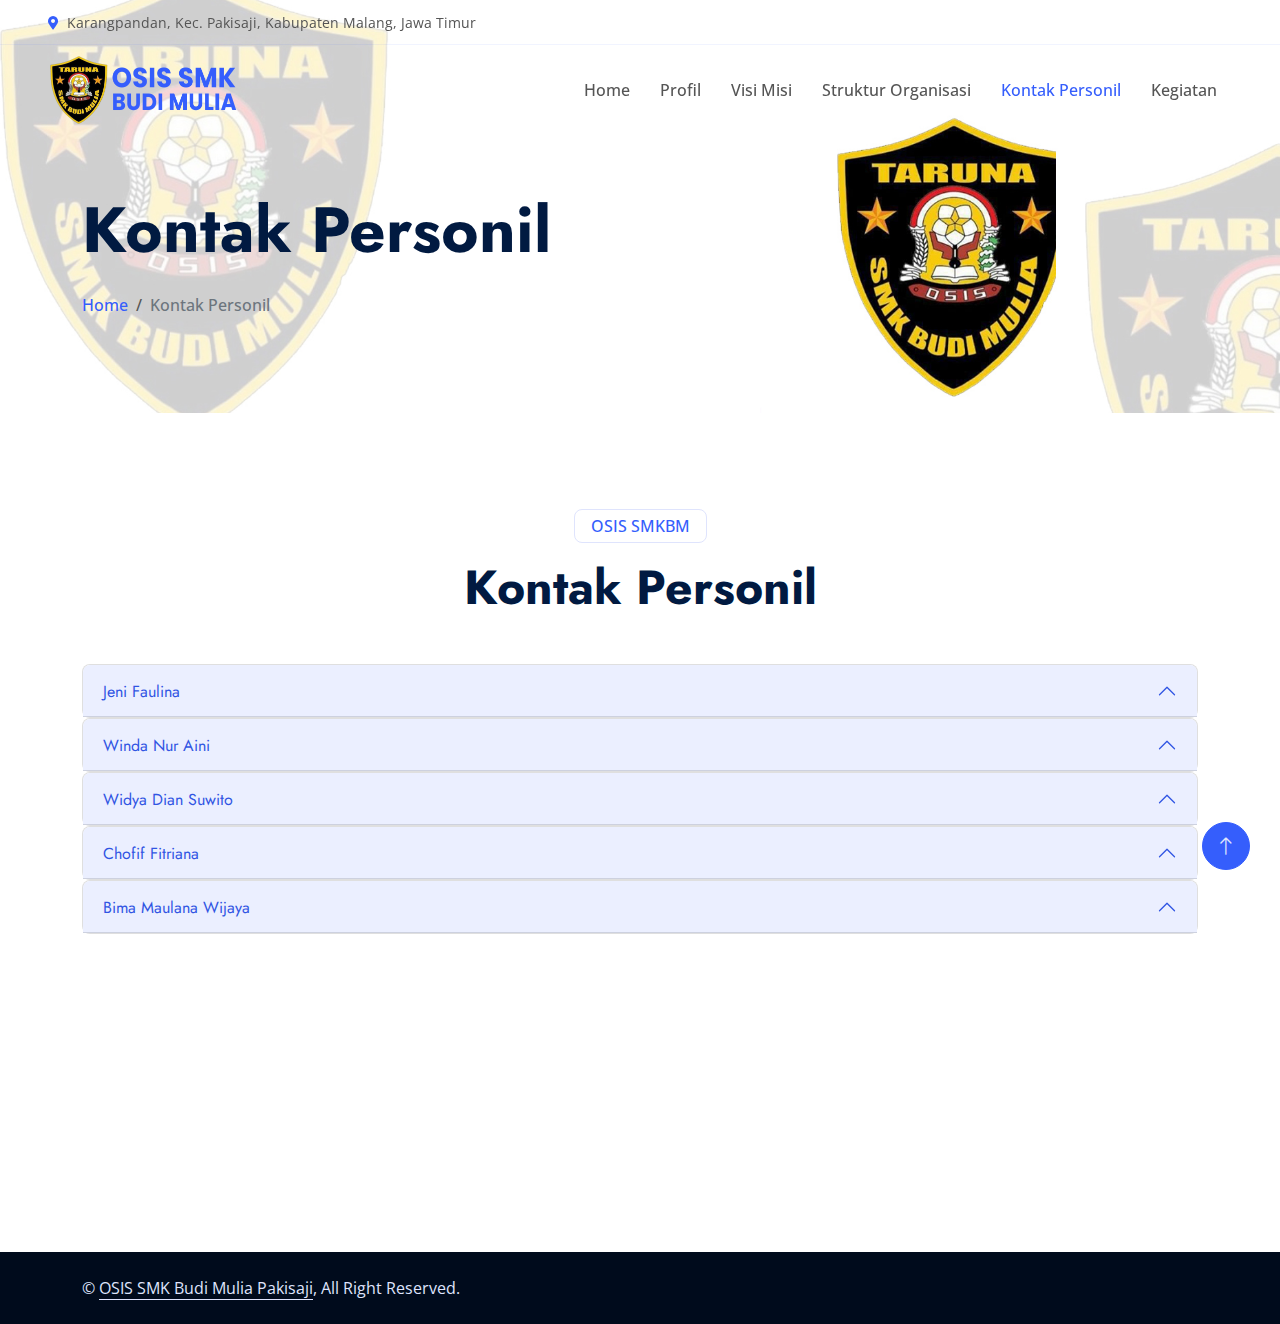
<file: kontak.html>
<!DOCTYPE html>
<html lang="en">

<head>
    <meta charset="utf-8">
    <title>OSIS SMKBM</title>
    <meta content="width=device-width, initial-scale=1.0" name="viewport">
    <meta content="" name="keywords">
    <meta content="" name="description">

    <!-- Favicon -->
    <link href="img/logo.png" rel="icon">

    <!-- Google Web Fonts -->
    <link rel="preconnect" href="https://fonts.googleapis.com">
    <link rel="preconnect" href="https://fonts.gstatic.com" crossorigin>
    <link
    href="https://fonts.googleapis.com/css2?family=Jost:wght@500;600;700&family=Open+Sans:wght@400;500&display=swap"
    rel="stylesheet">

    <!-- Icon Font Stylesheet -->
    <link href="https://cdnjs.cloudflare.com/ajax/libs/font-awesome/5.10.0/css/all.min.css" rel="stylesheet">
    <link href="https://cdn.jsdelivr.net/npm/bootstrap-icons@1.4.1/font/bootstrap-icons.css" rel="stylesheet">

    <!-- Libraries Stylesheet -->
    <link href="lib/animate/animate.min.css" rel="stylesheet">
    <link href="lib/owlcarousel/assets/owl.carousel.min.css" rel="stylesheet">

    <!-- Customized Bootstrap Stylesheet -->
    <link href="css/bootstrap.min.css" rel="stylesheet">

    <!-- Template Stylesheet -->
    <link href="css/style.css" rel="stylesheet">
</head>

<body>
    <!-- Spinner Start -->
    <div id="spinner"
    class="show bg-white position-fixed translate-middle w-100 vh-100 top-50 start-50 d-flex align-items-center justify-content-center">
    <div class="spinner-border text-primary" role="status" style="width: 3rem; height: 3rem;"></div>
</div>
<!-- Spinner End -->


<!-- Navbar Start -->
<div class="container-fluid fixed-top px-0 wow fadeIn" data-wow-delay="0.1s">
    <div class="top-bar row gx-0 align-items-center d-none d-lg-flex">
       <div class="col-lg-6 px-5 text-start">
        <small><i class="fa fa-map-marker-alt text-primary me-2"></i>Karangpandan, Kec. Pakisaji, Kabupaten Malang, Jawa Timur</small>
    </div>
            <!-- <div class="col-lg-6 px-5 text-end">
                <small><i class="fa fa-envelope text-primary me-2"></i>info@example.com</small>
                <small class="ms-4"><i class="fa fa-phone-alt text-primary me-2"></i>+012 345 6789</small>
            </div> -->
        </div>

        <nav class="navbar navbar-expand-lg navbar-light py-lg-0 px-lg-5 wow fadeIn" data-wow-delay="0.1s">
            <a href="index.html" class="navbar-brand ms-4 ms-lg-0">
                <h1 class="display-5 text-primary m-0"><img src="img/logo1.png" width="190"></h1>
            </a>
            <button type="button" class="navbar-toggler me-4" data-bs-toggle="collapse"
            data-bs-target="#navbarCollapse">
            <span class="navbar-toggler-icon"></span>
        </button>
        <div class="collapse navbar-collapse" id="navbarCollapse">
            <div class="navbar-nav ms-auto p-4 p-lg-0">
                <a href="index.html" class="nav-item nav-link">Home</a>
                <a href="profil.html" class="nav-item nav-link">Profil</a>
                <a href="visimisi.html" class="nav-item nav-link">Visi Misi</a>
                <a href="struktur.html" class="nav-item nav-link">Struktur Organisasi</a>
                <a href="kontak.html" class="nav-item nav-link active">Kontak Personil</a>
                <a href="kegiatan.html" class="nav-item nav-link">Kegiatan</a>
            </div>
        </div>
    </nav>
</div>
<!-- Navbar End -->


<!-- Page Header Start -->
<div class="container-fluid page-header mb-5 wow fadeIn" data-wow-delay="0.1s">
    <div class="container">
        <h1 class="display-3 mb-4 animated slideInDown">Kontak Personil</h1>
        <nav aria-label="breadcrumb animated slideInDown">
            <ol class="breadcrumb mb-0">
                <li class="breadcrumb-item"><a href="#">Home</a></li>
                <li class="breadcrumb-item active" aria-current="page">Kontak Personil</li>
            </ol>
        </nav>
    </div>
</div>
<!-- Page Header End -->


<!-- Service Start -->
<div class="container-xxl service py-5">
    <div class="container">
        <div class="text-center mx-auto wow fadeInUp" data-wow-delay="0.1s" style="max-width: 600px;">
            <p class="d-inline-block border rounded text-primary fw-semi-bold py-1 px-3">OSIS SMKBM</p>
            <h1 class="display-5 mb-5">Kontak Personil</h1>
        </div>
        <div class="row g-4 wow fadeInUp" data-wow-delay="0.3s">
            <div class="accordion" id="accordionExample">
                <div class="accordion-item">
                    <h2 class="accordion-header" id="headingOne">
                      <button class="accordion-button" type="button" data-bs-toggle="collapse" data-bs-target="#jeni" aria-expanded="true" aria-controls="jeni">
                        Jeni Faulina
                    </button>
                </h2>
                <div id="jeni" class="accordion-collapse collapse" aria-labelledby="headingOne" data-bs-parent="#accordionExample">
                    <div class="accordion-body">
                        <div class="row g-4">
                            <div class="col-md-6" style="min-height: 350px;">
                                <div class="position-relative h-100">
                                    <img class="position-absolute rounded w-100 h-100" src="img/ketua.jpg"
                                    style="object-fit: cover;" alt="">
                                </div>
                            </div>
                            <div class="col-md-6">
                                <h3 class="mb-4">Jeni Faulina</h3>
                                <p class="mb-4">Menjabat Sebagai Ketua OSIS.</p>
                                <p><i class="fab fa-whatsapp text-primary me-3"></i>6288231840056</p>
                                <p><i class="fab fa-instagram text-primary me-3"></i>jeni.faulina</p>
                            </div>
                        </div>
                    </div>
                </div>
                </div>
            </div>
        </div>

        <div class="row g-4 wow fadeInUp" data-wow-delay="0.3s">
            <div class="accordion" id="accordionExample">
                <div class="accordion-item">
                    <h2 class="accordion-header" id="headingOne">
                      <button class="accordion-button" type="button" data-bs-toggle="collapse" data-bs-target="#winda" aria-expanded="true" aria-controls="winda">
                        Winda Nur Aini
                    </button>
                </h2>
                <div id="winda" class="accordion-collapse collapse" aria-labelledby="headingOne" data-bs-parent="#accordionExample">
                    <div class="accordion-body">
                        <div class="row g-4">
                            <div class="col-md-6" style="min-height: 350px;">
                                <div class="position-relative h-100">
                                    <img class="position-absolute rounded w-100 h-100" src="img/wakil.jpg"
                                    style="object-fit: cover;" alt="">
                                </div>
                            </div>
                            <div class="col-md-6">
                                <h3 class="mb-4">Winda Nur Aini</h3>
                                <p class="mb-4">Menjabat Sebagai Wakil Ketua OSIS.</p>
                                <p><i class="fab fa-whatsapp text-primary me-3"></i>6288823795912</p>
                                <p><i class="fab fa-instagram text-primary me-3"></i>windanur</p>
                            </div>
                        </div>
                    </div>
                </div>
                </div>
            </div>
        </div>

        <div class="row g-4 wow fadeInUp" data-wow-delay="0.3s">
            <div class="accordion" id="accordionExample">
                <div class="accordion-item">
                    <h2 class="accordion-header" id="headingOne">
                      <button class="accordion-button" type="button" data-bs-toggle="collapse" data-bs-target="#widya" aria-expanded="true" aria-controls="widya">
                        Widya Dian Suwito
                    </button>
                </h2>
                <div id="widya" class="accordion-collapse collapse" aria-labelledby="headingOne" data-bs-parent="#accordionExample">
                    <div class="accordion-body">
                        <div class="row g-4">
                            <div class="col-md-6" style="min-height: 350px;">
                                <div class="position-relative h-100">
                                    <img class="position-absolute rounded w-100 h-100" src="img/sekretaris.jpg"
                                    style="object-fit: cover;" alt="">
                                </div>
                            </div>
                            <div class="col-md-6">
                                <h3 class="mb-4">Widya Dian Suwito</h3>
                                <p class="mb-4">Menjabat Sebagai Sekretaris OSIS.</p>
                                <p><i class="fab fa-whatsapp text-primary me-3"></i>6283854299556</p>
                                <p><i class="fab fa-instagram text-primary me-3"></i>wdyan27_</p>
                            </div>
                        </div>
                    </div>
                </div>
                </div>
            </div>
        </div>

        <div class="row g-4 wow fadeInUp" data-wow-delay="0.3s">
            <div class="accordion" id="accordionExample">
                <div class="accordion-item">
                    <h2 class="accordion-header" id="headingOne">
                      <button class="accordion-button" type="button" data-bs-toggle="collapse" data-bs-target="#chofif" aria-expanded="true" aria-controls="chofif">
                        Chofif Fitriana
                    </button>
                </h2>
                <div id="chofif" class="accordion-collapse collapse" aria-labelledby="headingOne" data-bs-parent="#accordionExample">
                    <div class="accordion-body">
                        <div class="row g-4">
                            <div class="col-md-6" style="min-height: 350px;">
                                <div class="position-relative h-100">
                                    <img class="position-absolute rounded w-100 h-100" src="img/bendahara.jpg"
                                    style="object-fit: cover;" alt="">
                                </div>
                            </div>
                            <div class="col-md-6">
                                <h3 class="mb-4">Chofif Fitriana</h3>
                                <p class="mb-4">Menjabat Sebagai Wakil Ketua OSIS.</p>
                                <p><i class="fab fa-whatsapp text-primary me-3"></i>6285732035118</p>
                                <p><i class="fab fa-instagram text-primary me-3"></i>fitriiiianaa_</p>
                            </div>
                        </div>
                    </div>
                </div>
                </div>
            </div>
        </div>

        <div class="row g-4 wow fadeInUp" data-wow-delay="0.3s">
            <div class="accordion" id="accordionExample">
                <div class="accordion-item">
                    <h2 class="accordion-header" id="headingOne">
                      <button class="accordion-button" type="button" data-bs-toggle="collapse" data-bs-target="#bima" aria-expanded="true" aria-controls="bima">
                        Bima Maulana Wijaya
                    </button>
                </h2>
                <div id="bima" class="accordion-collapse collapse" aria-labelledby="headingOne" data-bs-parent="#accordionExample">
                    <div class="accordion-body">
                        <div class="row g-4">
                            <div class="col-md-6" style="min-height: 350px;">
                                <div class="position-relative h-100">
                                    <img class="position-absolute rounded w-100 h-100" src="img/sekbid1.jpg"
                                    style="object-fit: cover;" alt="">
                                </div>
                            </div>
                            <div class="col-md-6">
                                <h3 class="mb-4">Bima Maulana Wijaya</h3>
                                <p class="mb-4">Menjabat Sebagai Seksi Bidang 1 OSIS.</p>
                                <p><i class="fab fa-whatsapp text-primary me-3"></i>6285857289429</p>
                                <p><i class="fab fa-instagram text-primary me-3"></i>bima.m.wijaya.773</p>
                            </div>
                        </div>
                    </div>
                </div>
                </div>
            </div>
        </div>

        <div class="row g-4 wow fadeInUp" data-wow-delay="0.3s">
            <div class="accordion" id="accordionExample">
                <div class="accordion-item">
                    <h2 class="accordion-header" id="headingOne">
                      <button class="accordion-button" type="button" data-bs-toggle="collapse" data-bs-target="#priya" aria-expanded="true" aria-controls="priya">
                        Priyawidia
                    </button>
                </h2>
                <div id="priya" class="accordion-collapse collapse" aria-labelledby="headingOne" data-bs-parent="#accordionExample">
                    <div class="accordion-body">
                        <div class="row g-4">
                            <div class="col-md-6" style="min-height: 350px;">
                                <div class="position-relative h-100">
                                    <img class="position-absolute rounded w-100 h-100" src="img/sekbid2.jpg"
                                    style="object-fit: cover;" alt="">
                                </div>
                            </div>
                            <div class="col-md-6">
                                <h3 class="mb-4">Priyawidia</h3>
                                <p class="mb-4">Menjabat Sebagai Seksi Bidang 2 OSIS.</p>
                                <p><i class="fab fa-whatsapp text-primary me-3"></i>6289515394044</p>
                                <p><i class="fab fa-instagram text-primary me-3"></i>priaawidiaa</p>
                            </div>
                        </div>
                    </div>
                </div>
                </div>
            </div>
        </div>

        <div class="row g-4 wow fadeInUp" data-wow-delay="0.3s">
            <div class="accordion" id="accordionExample">
                <div class="accordion-item">
                    <h2 class="accordion-header" id="headingOne">
                      <button class="accordion-button" type="button" data-bs-toggle="collapse" data-bs-target="#ali" aria-expanded="true" aria-controls="ali">
                        Ali Isa
                    </button>
                </h2>
                <div id="ali" class="accordion-collapse collapse" aria-labelledby="headingOne" data-bs-parent="#accordionExample">
                    <div class="accordion-body">
                        <div class="row g-4">
                            <div class="col-md-6" style="min-height: 350px;">
                                <div class="position-relative h-100">
                                    <img class="position-absolute rounded w-100 h-100" src="img/sekbid3.jpg"
                                    style="object-fit: cover;" alt="">
                                </div>
                            </div>
                            <div class="col-md-6">
                                <h3 class="mb-4">Ali Isa</h3>
                                <p class="mb-4">Menjabat Sebagai Seksi Bidang 3 OSIS.</p>
                                <p><i class="fab fa-whatsapp text-primary me-3"></i>62829155709054</p>
                                <p><i class="fab fa-instagram text-primary me-3"></i>isa43ali</p>
                            </div>
                        </div>
                    </div>
                </div>
                </div>
            </div>
        </div>

        <div class="row g-4 wow fadeInUp" data-wow-delay="0.3s">
            <div class="accordion" id="accordionExample">
                <div class="accordion-item">
                    <h2 class="accordion-header" id="headingOne">
                      <button class="accordion-button" type="button" data-bs-toggle="collapse" data-bs-target="#sintiya" aria-expanded="true" aria-controls="sintiya">
                        Sintiya Kurnia Dewi
                    </button>
                </h2>
                <div id="sintiya" class="accordion-collapse collapse" aria-labelledby="headingOne" data-bs-parent="#accordionExample">
                    <div class="accordion-body">
                        <div class="row g-4">
                            <div class="col-md-6" style="min-height: 350px;">
                                <div class="position-relative h-100">
                                    <img class="position-absolute rounded w-100 h-100" src="img/sekbid4.jpg"
                                    style="object-fit: cover;" alt="">
                                </div>
                            </div>
                            <div class="col-md-6">
                                <h3 class="mb-4">Sintiya Kurnia Dewi</h3>
                                <p class="mb-4">Menjabat Sebagai Seksi Bidang 4 OSIS.</p>
                                <p><i class="fab fa-whatsapp text-primary me-3"></i>6288972177590</p>
                                <p><i class="fab fa-instagram text-primary me-3"></i>xzyysintiya</p>
                            </div>
                        </div>
                    </div>
                </div>
                </div>
            </div>
        </div>

        <div class="row g-4 wow fadeInUp" data-wow-delay="0.3s">
            <div class="accordion" id="accordionExample">
                <div class="accordion-item">
                    <h2 class="accordion-header" id="headingOne">
                      <button class="accordion-button" type="button" data-bs-toggle="collapse" data-bs-target="#fauzi" aria-expanded="true" aria-controls="fauzi">
                        Muhammad Nur Fauzi
                    </button>
                </h2>
                <div id="fauzi" class="accordion-collapse collapse" aria-labelledby="headingOne" data-bs-parent="#accordionExample">
                    <div class="accordion-body">
                        <div class="row g-4">
                            <div class="col-md-6" style="min-height: 350px;">
                                <div class="position-relative h-100">
                                    <img class="position-absolute rounded w-100 h-100" src="img/sekbid5.jpg"
                                     alt="">
                                </div>
                            </div>
                            <div class="col-md-6">
                                <h3 class="mb-4">Muhammad Nur Fauzi</h3>
                                <p class="mb-4">Menjabat Sebagai Seksi Bidang 5 OSIS.</p>
                                <p><i class="fab fa-whatsapp text-primary me-3"></i>6283115749314</p>
                                <p><i class="fab fa-instagram text-primary me-3"></i>nurfauzi901</p>
                            </div>
                        </div>
                    </div>
                </div>
                </div>
            </div>
        </div>

        <div class="row g-4 wow fadeInUp" data-wow-delay="0.3s">
            <div class="accordion" id="accordionExample">
                <div class="accordion-item">
                    <h2 class="accordion-header" id="headingOne">
                      <button class="accordion-button" type="button" data-bs-toggle="collapse" data-bs-target="#nabila" aria-expanded="true" aria-controls="nabila">
                        Nabila Ilmi Raharja
                    </button>
                </h2>
                <div id="nabila" class="accordion-collapse collapse" aria-labelledby="headingOne" data-bs-parent="#accordionExample">
                    <div class="accordion-body">
                        <div class="row g-4">
                            <div class="col-md-6" style="min-height: 350px;">
                                <div class="position-relative h-100">
                                    <img class="position-absolute rounded w-100 h-100" src="img/sekbid6.jpg"
                                    style="object-fit: cover;" alt="">
                                </div>
                            </div>
                            <div class="col-md-6">
                                <h3 class="mb-4">Nabila Ilmi Raharja</h3>
                                <p class="mb-4">Menjabat Sebagai Seksi Bidang 6 OSIS.</p>
                                <p><i class="fab fa-whatsapp text-primary me-3"></i>6285417752905</p>
                                <p><i class="fab fa-instagram text-primary me-3"></i>nabilailmi</p>
                            </div>
                        </div>
                    </div>
                </div>
                </div>
            </div>
        </div>

        

    </div>
</div>
<!-- Service End -->



<!-- Copyright Start -->
<div class="container-fluid copyright py-4">
    <div class="container">
        <div class="row">
            <div class="col-md-6 text-center text-md-start mb-3 mb-md-0">
                &copy; <a class="border-bottom" href="#">OSIS SMK Budi Mulia Pakisaji</a>, All Right Reserved.
            </div>
            <div class="col-md-6 text-center text-md-end">
                <!--/*** This template is free as long as you keep the footer author’s credit link/attribution link/backlink. If you'd like to use the template without the footer author’s credit link/attribution link/backlink, you can purchase the Credit Removal License from "https://htmlcodex.com/credit-removal". Thank you for your support. ***/-->
                   <!--  Designed By <a class="border-bottom" href="https://htmlcodex.com">HTML Codex</a> Distributed By <a
                    href="https://themewagon.com">ThemeWagon</a> -->
                </div>
            </div>
        </div>
    </div>
    <!-- Copyright End -->



    <!-- Back to Top -->
    <a href="#" class="btn btn-lg btn-primary btn-lg-square rounded-circle back-to-top"><i
        class="bi bi-arrow-up"></i></a>


        <!-- JavaScript Libraries -->
        <script src="https://code.jquery.com/jquery-3.4.1.min.js"></script>
        <script src="https://cdn.jsdelivr.net/npm/bootstrap@5.0.0/dist/js/bootstrap.bundle.min.js"></script>
        <script src="lib/wow/wow.min.js"></script>
        <script src="lib/easing/easing.min.js"></script>
        <script src="lib/waypoints/waypoints.min.js"></script>
        <script src="lib/owlcarousel/owl.carousel.min.js"></script>
        <script src="lib/counterup/counterup.min.js"></script>

        <!-- Template Javascript -->
        <script src="js/main.js"></script>
    </body>

    </html>
</file>
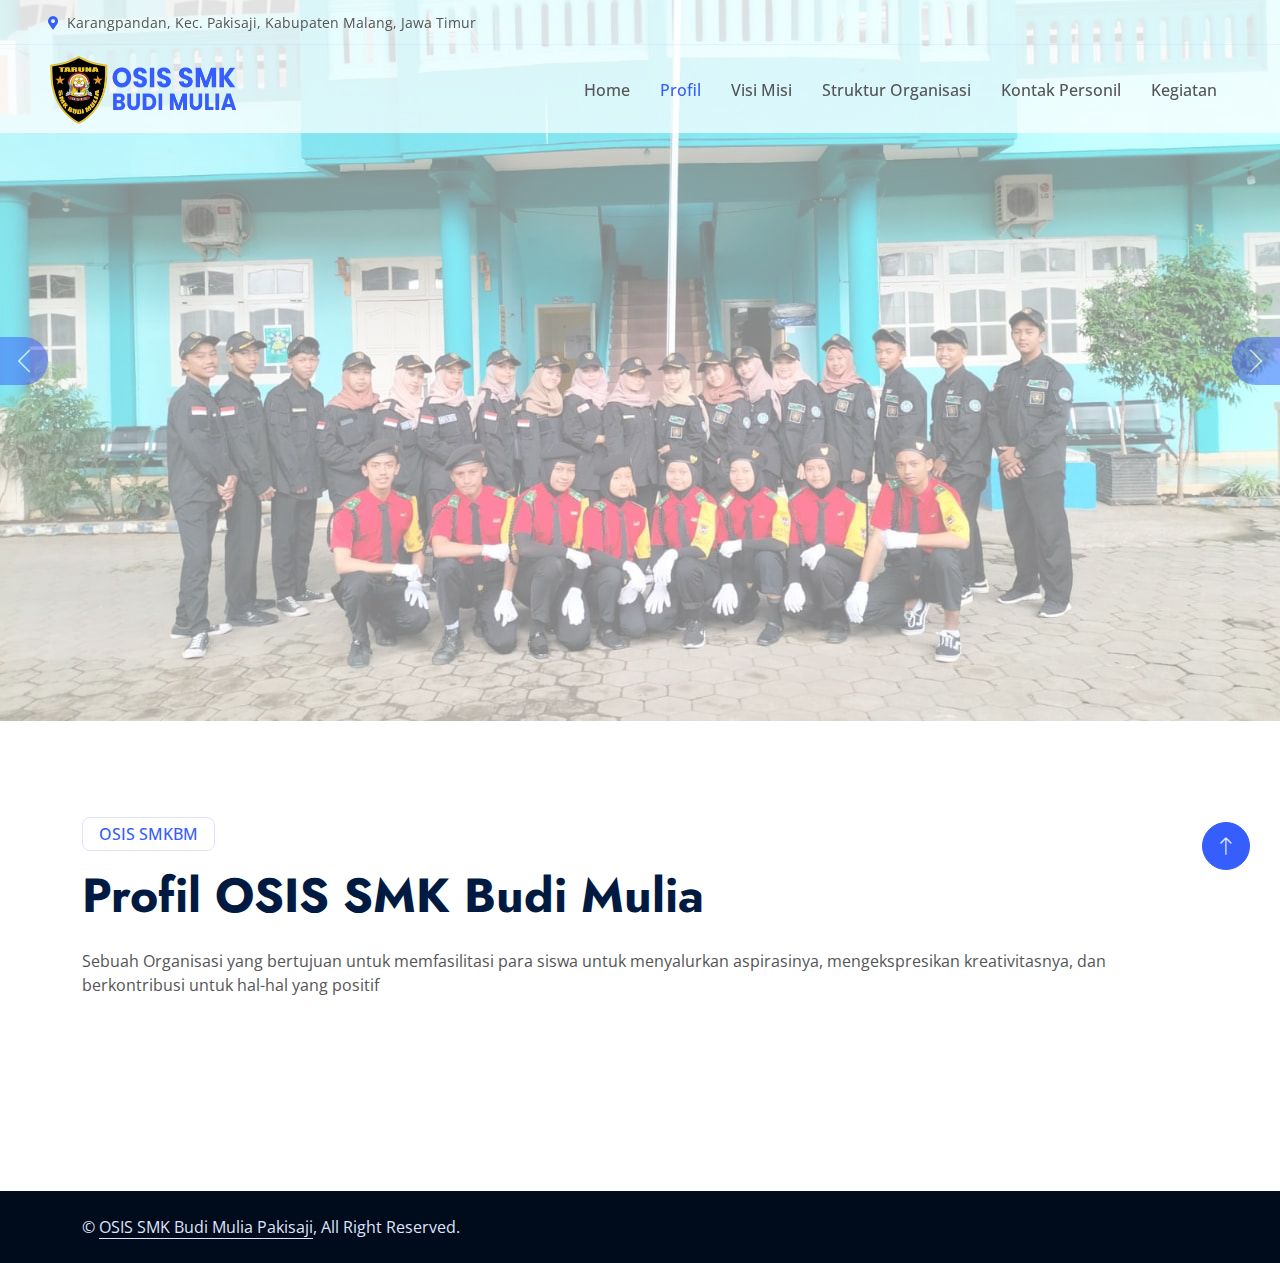
<file: profil.html>
<!DOCTYPE html>
<html lang="en">

<head>
    <meta charset="utf-8">
    <title>OSIS SMKBM</title>
    <meta content="width=device-width, initial-scale=1.0" name="viewport">
    <meta content="" name="keywords">
    <meta content="" name="description">

    <!-- Favicon -->
    <link href="img/logo.png" rel="icon">

    <!-- Google Web Fonts -->
    <link rel="preconnect" href="https://fonts.googleapis.com">
    <link rel="preconnect" href="https://fonts.gstatic.com" crossorigin>
    <link
    href="https://fonts.googleapis.com/css2?family=Jost:wght@500;600;700&family=Open+Sans:wght@400;500&display=swap"
    rel="stylesheet">

    <!-- Icon Font Stylesheet -->
    <link href="https://cdnjs.cloudflare.com/ajax/libs/font-awesome/5.10.0/css/all.min.css" rel="stylesheet">
    <link href="https://cdn.jsdelivr.net/npm/bootstrap-icons@1.4.1/font/bootstrap-icons.css" rel="stylesheet">

    <!-- Libraries Stylesheet -->
    <link href="lib/animate/animate.min.css" rel="stylesheet">
    <link href="lib/owlcarousel/assets/owl.carousel.min.css" rel="stylesheet">

    <!-- Customized Bootstrap Stylesheet -->
    <link href="css/bootstrap.min.css" rel="stylesheet">

    <!-- Template Stylesheet -->
    <link href="css/style.css" rel="stylesheet">
</head>

<body>
    <!-- Spinner Start -->
    <div id="spinner"
    class="show bg-white position-fixed translate-middle w-100 vh-100 top-50 start-50 d-flex align-items-center justify-content-center">
    <div class="spinner-border text-primary" role="status" style="width: 3rem; height: 3rem;"></div>
</div>
<!-- Spinner End -->


<!-- Navbar Start -->
<div class="container-fluid fixed-top px-0 wow fadeIn" data-wow-delay="0.1s">
    <div class="top-bar row gx-0 align-items-center d-none d-lg-flex">
     <div class="col-lg-6 px-5 text-start">
        <small><i class="fa fa-map-marker-alt text-primary me-2"></i>Karangpandan, Kec. Pakisaji, Kabupaten Malang, Jawa Timur</small>
    </div>
            <!-- <div class="col-lg-6 px-5 text-end">
                <small><i class="fa fa-envelope text-primary me-2"></i>info@example.com</small>
                <small class="ms-4"><i class="fa fa-phone-alt text-primary me-2"></i>+012 345 6789</small>
            </div> -->
        </div>

        <nav class="navbar navbar-expand-lg navbar-light py-lg-0 px-lg-5 wow fadeIn" data-wow-delay="0.1s">
            <a href="index.html" class="navbar-brand ms-4 ms-lg-0">
                <h1 class="display-5 text-primary m-0"><img src="img/logo1.png" width="190"></h1>
            </a>
            <button type="button" class="navbar-toggler me-4" data-bs-toggle="collapse"
            data-bs-target="#navbarCollapse">
            <span class="navbar-toggler-icon"></span>
        </button>
        <div class="collapse navbar-collapse" id="navbarCollapse">
            <div class="navbar-nav ms-auto p-4 p-lg-0">
                <a href="index.html" class="nav-item nav-link">Home</a>
                <a href="profil.html" class="nav-item nav-link active">Profil</a>
                <a href="visimisi.html" class="nav-item nav-link">Visi Misi</a>
                <a href="struktur.html" class="nav-item nav-link">Struktur Organisasi</a>
                <a href="kontak.html" class="nav-item nav-link">Kontak Personil</a>
                <a href="kegiatan.html" class="nav-item nav-link">Kegiatan</a>
            </div>
        </div>
    </nav>
</div>
<!-- Navbar End -->


<!-- Carousel Start -->
    <div class="container-fluid p-0 mb-5 wow fadeIn" data-wow-delay="0.1s">
        <div id="header-carousel" class="carousel slide carousel-fade" data-bs-ride="carousel">
            <div class="carousel-inner">
                <div class="carousel-item active">
                    <img class="w-100" src="img/1.jpeg" alt="Image">
                    <div class="carousel-caption">
                        <div class="container">
                            <div class="row justify-content-start">
                                
                            </div>
                        </div>
                    </div>
                </div>
                <div class="carousel-item">
                    <img class="w-100" src="img/2.jpeg" alt="Image">
                    <div class="carousel-caption">
                        <div class="container">
                            <div class="row justify-content-start">
                            </div>
                        </div>
                    </div>
                </div>
            </div>
            <button class="carousel-control-prev" type="button" data-bs-target="#header-carousel" data-bs-slide="prev">
                <span class="carousel-control-prev-icon" aria-hidden="true"></span>
                <span class="visually-hidden">Previous</span>
            </button>
            <button class="carousel-control-next" type="button" data-bs-target="#header-carousel" data-bs-slide="next">
                <span class="carousel-control-next-icon" aria-hidden="true"></span>
                <span class="visually-hidden">Next</span>
            </button>
        </div>
    </div>
    <!-- Carousel End -->

<!-- About Start -->
<div class="container-xxl py-5">
    <div class="container">

        <div class="row g-4 align-items-end mb-4">
            <div class="col-lg-12 wow fadeInUp" data-wow-delay="0.3s">
                <p class="d-inline-block border rounded text-primary fw-semi-bold py-1 px-3">OSIS SMKBM</p>
                <h1 class="display-5 mb-4">Profil OSIS SMK Budi Mulia</h1>
                <p class="mb-4">Sebuah Organisasi yang bertujuan untuk memfasilitasi para siswa untuk menyalurkan aspirasinya, mengekspresikan kreativitasnya, dan berkontribusi untuk hal-hal yang positif
                </p>

            </div>
        </div>
        <div class="border rounded p-4 wow fadeInUp" data-wow-delay="0.1s">
            <div class="row g-4">
                <div class="col-lg-4 wow fadeIn" data-wow-delay="0.1s">
                    <div class="h-100">
                        <div class="d-flex">
                            <div class="flex-shrink-0 btn-lg-square rounded-circle bg-primary">
                                <i class="fa fa-users text-white"></i>
                            </div>
                            <div class="ps-3">
                                <h4>Cepat Tanggap</h4>
                                <!-- <span>Clita erat ipsum lorem sit sed stet duo justo</span> -->
                            </div>
                            <div class="border-end d-none d-lg-block"></div>
                        </div>
                        <div class="border-bottom mt-4 d-block d-lg-none"></div>
                    </div>
                </div>
                <div class="col-lg-4 wow fadeIn" data-wow-delay="0.3s">
                    <div class="h-100">
                        <div class="d-flex">
                            <div class="flex-shrink-0 btn-lg-square rounded-circle bg-primary">
                                <i class="fa fa-users text-white"></i>
                            </div>
                            <div class="ps-3">
                                <h4>Pemberani</h4>
                                <!-- <span>Clita erat ipsum lorem sit sed stet duo justo</span> -->
                            </div>
                            <div class="border-end d-none d-lg-block"></div>
                        </div>
                        <div class="border-bottom mt-4 d-block d-lg-none"></div>
                    </div>
                </div>
                <div class="col-lg-4 wow fadeIn" data-wow-delay="0.5s">
                    <div class="h-100">
                        <div class="d-flex">
                            <div class="flex-shrink-0 btn-lg-square rounded-circle bg-primary">
                                <i class="fa fa-users text-white"></i>
                            </div>
                            <div class="ps-3">
                                <h4>Kompak</h4>
                                <!-- <span>Clita erat ipsum lorem sit sed stet duo justo</span> -->
                            </div>
                        </div>
                    </div>
                </div>
            </div>
        </div>
    </div>
</div>
<!-- About End -->

<!-- Copyright Start -->
<div class="container-fluid copyright py-4">
    <div class="container">
        <div class="row">
            <div class="col-md-6 text-center text-md-start mb-3 mb-md-0">
                &copy; <a class="border-bottom" href="#">OSIS SMK Budi Mulia Pakisaji</a>, All Right Reserved.
            </div>
            <div class="col-md-6 text-center text-md-end">
                <!--/*** This template is free as long as you keep the footer author’s credit link/attribution link/backlink. If you'd like to use the template without the footer author’s credit link/attribution link/backlink, you can purchase the Credit Removal License from "https://htmlcodex.com/credit-removal". Thank you for your support. ***/-->
                   <!--  Designed By <a class="border-bottom" href="https://htmlcodex.com">HTML Codex</a> Distributed By <a
                    href="https://themewagon.com">ThemeWagon</a> -->
                </div>
            </div>
        </div>
    </div>
    <!-- Copyright End -->



    <!-- Back to Top -->
    <a href="#" class="btn btn-lg btn-primary btn-lg-square rounded-circle back-to-top"><i
        class="bi bi-arrow-up"></i></a>


        <!-- JavaScript Libraries -->
        <script src="https://code.jquery.com/jquery-3.4.1.min.js"></script>
        <script src="https://cdn.jsdelivr.net/npm/bootstrap@5.0.0/dist/js/bootstrap.bundle.min.js"></script>
        <script src="lib/wow/wow.min.js"></script>
        <script src="lib/easing/easing.min.js"></script>
        <script src="lib/waypoints/waypoints.min.js"></script>
        <script src="lib/owlcarousel/owl.carousel.min.js"></script>
        <script src="lib/counterup/counterup.min.js"></script>

        <!-- Template Javascript -->
        <script src="js/main.js"></script>
    </body>

    </html>
</file>
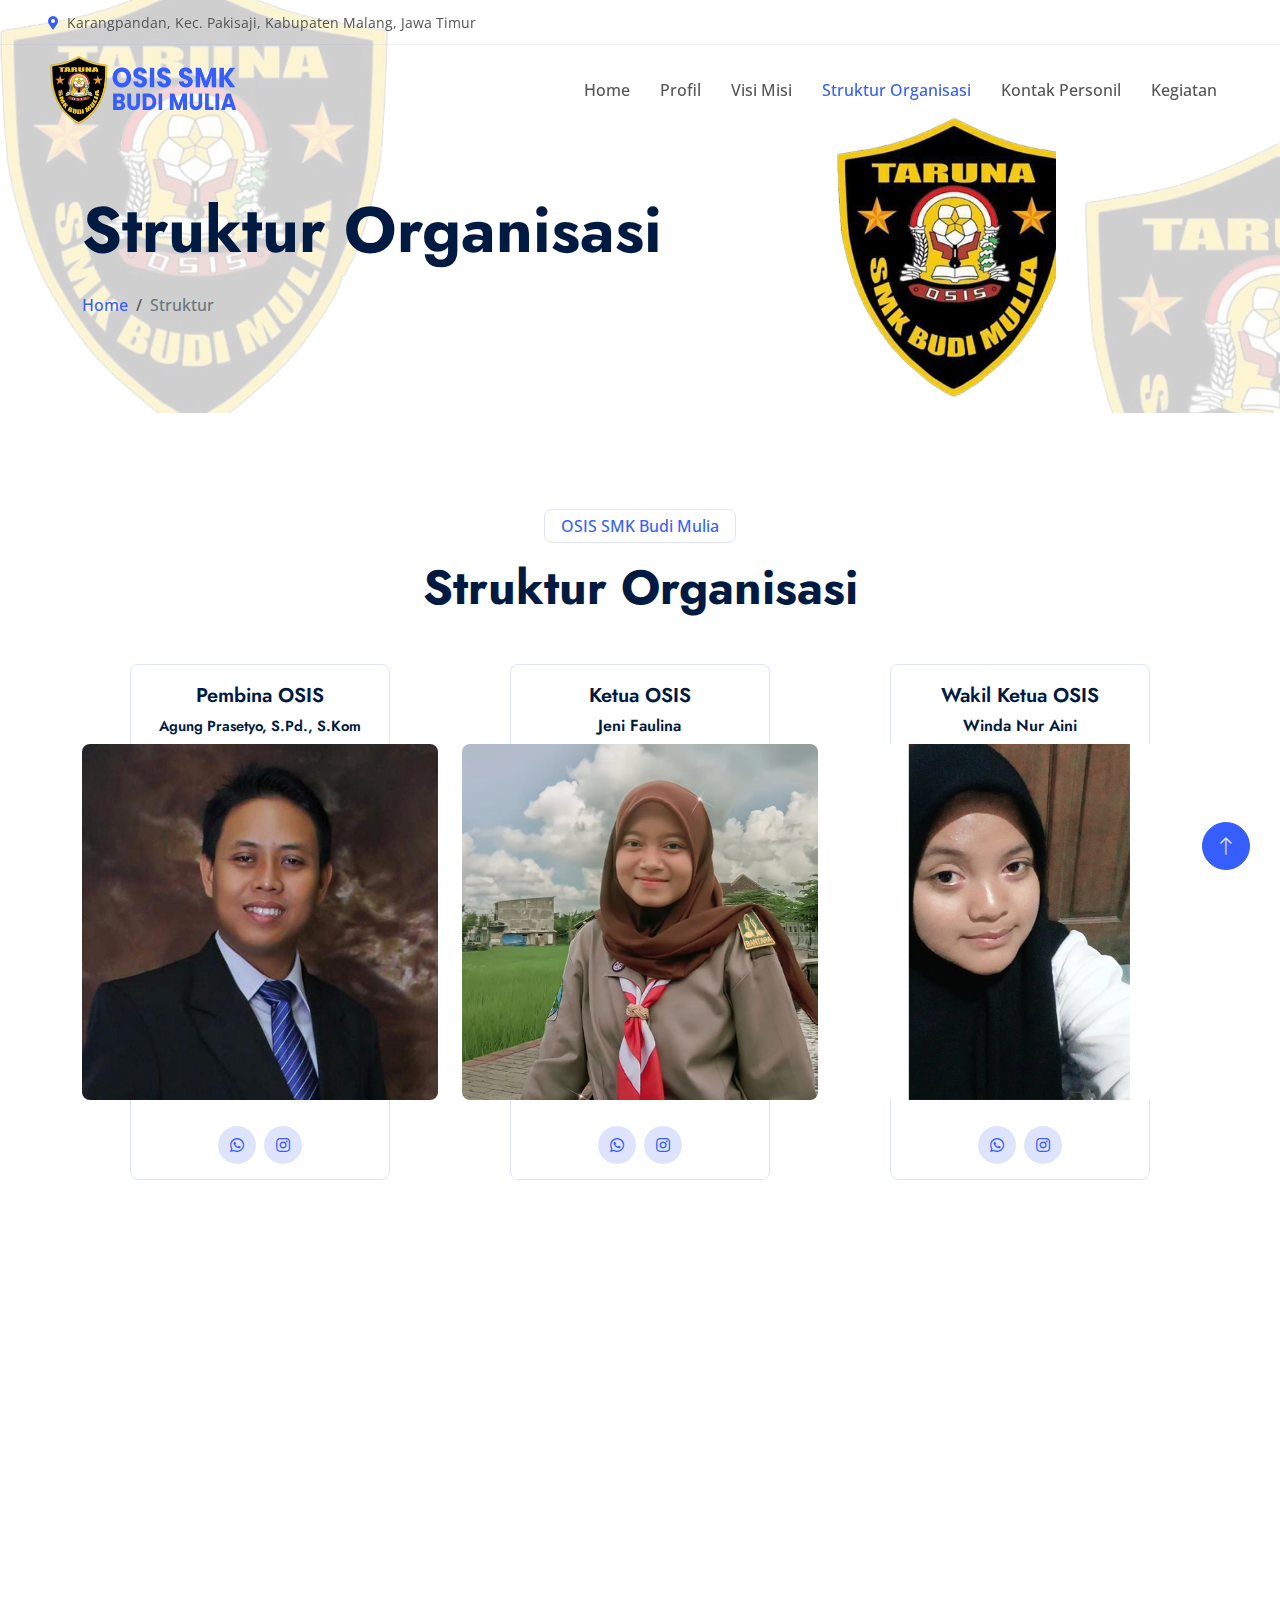
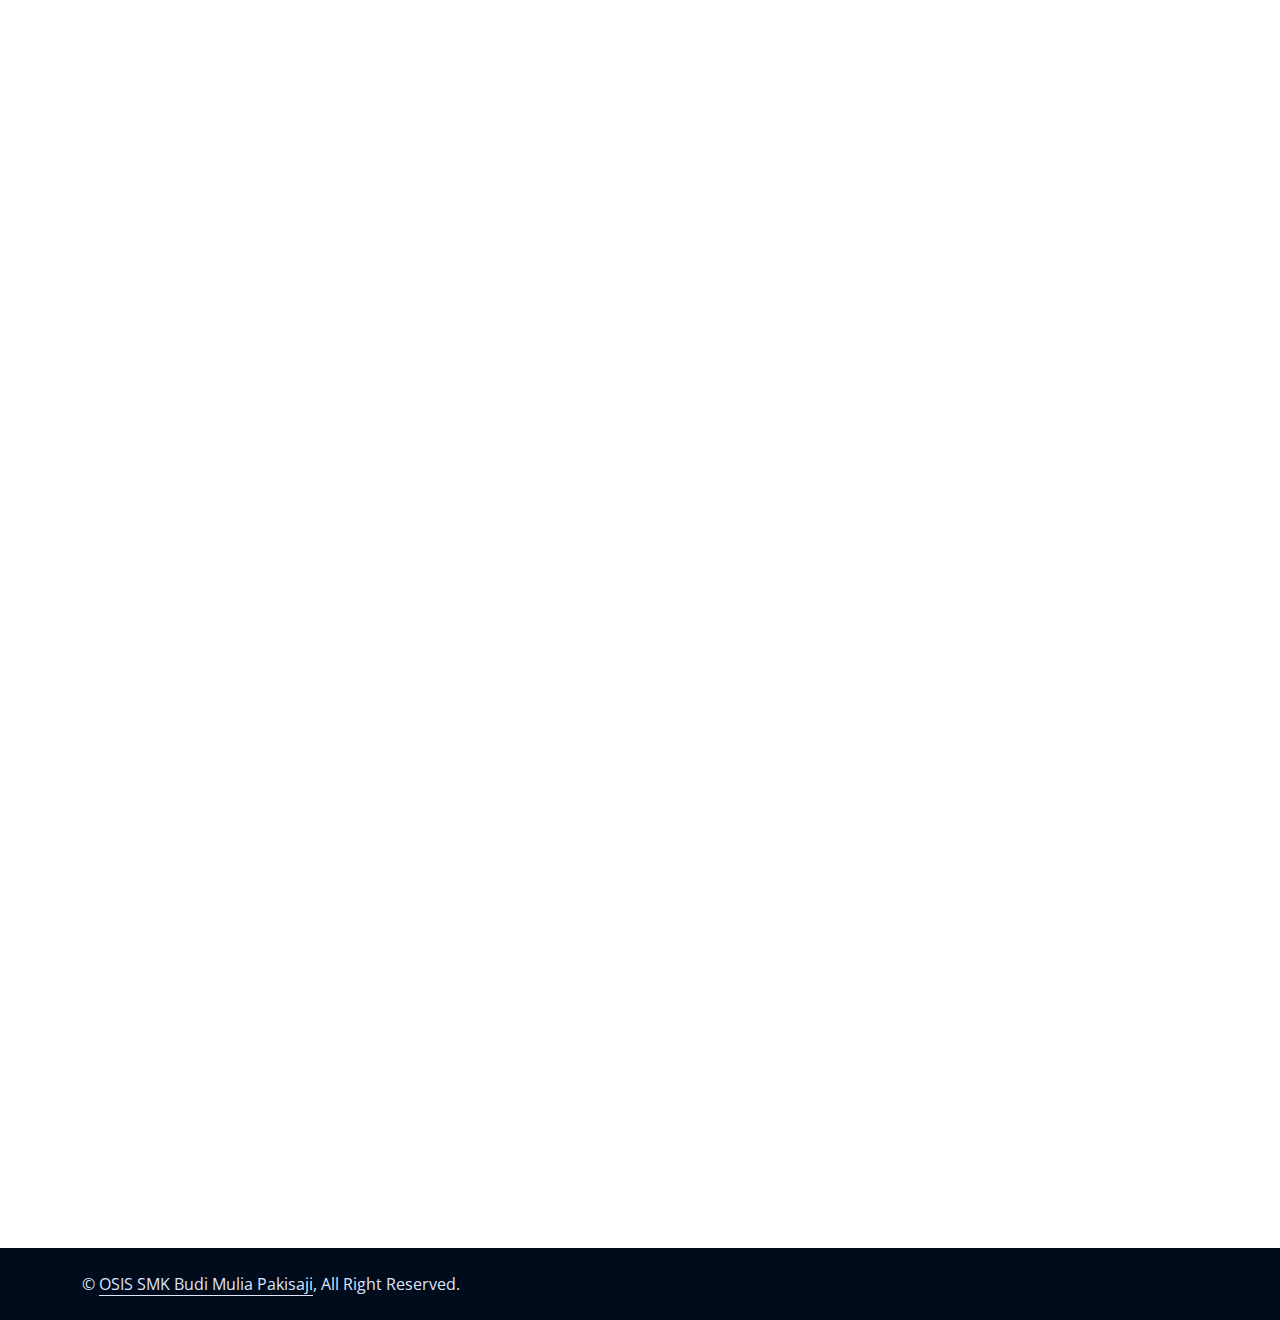
<file: struktur.html>
<!DOCTYPE html>
<html lang="en">

<head>
    <meta charset="utf-8">
    <title>OSIS SMKBM</title>
    <meta content="width=device-width, initial-scale=1.0" name="viewport">
    <meta content="" name="keywords">
    <meta content="" name="description">

    <!-- Favicon -->
    <link href="img/logo.png" rel="icon">

    <!-- Google Web Fonts -->
    <link rel="preconnect" href="https://fonts.googleapis.com">
    <link rel="preconnect" href="https://fonts.gstatic.com" crossorigin>
    <link
        href="https://fonts.googleapis.com/css2?family=Jost:wght@500;600;700&family=Open+Sans:wght@400;500&display=swap"
        rel="stylesheet">

    <!-- Icon Font Stylesheet -->
    <link href="https://cdnjs.cloudflare.com/ajax/libs/font-awesome/5.10.0/css/all.min.css" rel="stylesheet">
    <link href="https://cdn.jsdelivr.net/npm/bootstrap-icons@1.4.1/font/bootstrap-icons.css" rel="stylesheet">

    <!-- Libraries Stylesheet -->
    <link href="lib/animate/animate.min.css" rel="stylesheet">
    <link href="lib/owlcarousel/assets/owl.carousel.min.css" rel="stylesheet">

    <!-- Customized Bootstrap Stylesheet -->
    <link href="css/bootstrap.min.css" rel="stylesheet">

    <!-- Template Stylesheet -->
    <link href="css/style.css" rel="stylesheet">
</head>

<body>
    <!-- Spinner Start -->
    <div id="spinner"
        class="show bg-white position-fixed translate-middle w-100 vh-100 top-50 start-50 d-flex align-items-center justify-content-center">
        <div class="spinner-border text-primary" role="status" style="width: 3rem; height: 3rem;"></div>
    </div>
    <!-- Spinner End -->


    <!-- Navbar Start -->
    <div class="container-fluid fixed-top px-0 wow fadeIn" data-wow-delay="0.1s">
        <div class="top-bar row gx-0 align-items-center d-none d-lg-flex">
            <div class="col-lg-6 px-5 text-start">
                <small><i class="fa fa-map-marker-alt text-primary me-2"></i>Karangpandan, Kec. Pakisaji, Kabupaten Malang, Jawa Timur</small>
            </div>
            <!-- <div class="col-lg-6 px-5 text-end">
                <small><i class="fa fa-envelope text-primary me-2"></i>info@example.com</small>
                <small class="ms-4"><i class="fa fa-phone-alt text-primary me-2"></i>+012 345 6789</small>
            </div> -->
        </div>

        <nav class="navbar navbar-expand-lg navbar-light py-lg-0 px-lg-5 wow fadeIn" data-wow-delay="0.1s">
            <a href="index.html" class="navbar-brand ms-4 ms-lg-0">
                <h1 class="display-5 text-primary m-0"><img src="img/logo1.png" width="190"></h1>
            </a>
            <button type="button" class="navbar-toggler me-4" data-bs-toggle="collapse"
                data-bs-target="#navbarCollapse">
                <span class="navbar-toggler-icon"></span>
            </button>
            <div class="collapse navbar-collapse" id="navbarCollapse">
                <div class="navbar-nav ms-auto p-4 p-lg-0">
                    <a href="index.html" class="nav-item nav-link">Home</a>
                    <a href="profil.html" class="nav-item nav-link">Profil</a>
                    <a href="visimisi.html" class="nav-item nav-link">Visi Misi</a>
                    <a href="struktur.html" class="nav-item nav-link active">Struktur Organisasi</a>
                    <a href="kontak.html" class="nav-item nav-link">Kontak Personil</a>
                    <a href="kegiatan.html" class="nav-item nav-link">Kegiatan</a>
                </div>
            </div>
        </nav>
    </div>
    <!-- Navbar End -->


    <!-- Page Header Start -->
    <div class="container-fluid page-header mb-5 wow fadeIn" data-wow-delay="0.1s">
        <div class="container">
            <h1 class="display-3 mb-4 animated slideInDown">Struktur Organisasi</h1>
            <nav aria-label="breadcrumb animated slideInDown">
                <ol class="breadcrumb mb-0">
                    <li class="breadcrumb-item"><a href="#">Home</a></li>
                    <li class="breadcrumb-item active" aria-current="page">Struktur</li>
                </ol>
            </nav>
        </div>
    </div>
    <!-- Page Header End -->


 <!-- Team Start -->
    <div class="container-xxl py-5">
        <div class="container">
            <div class="text-center mx-auto wow fadeInUp" data-wow-delay="0.1s" style="max-width: 600px;">
                <p class="d-inline-block border rounded text-primary fw-semi-bold py-1 px-3">OSIS SMK Budi Mulia</p>
                <h1 class="display-5 mb-5">Struktur Organisasi</h1>
            </div>
            <div class="row g-4">
                <div class="col-lg-4 col-md-6 wow fadeInUp" data-wow-delay="0.1s">
                    <div class="team-item">
                        <img class="img-fluid rounded" src="img/pembina.jpg" alt="">
                        <div class="team-text">
                            <h4 class="mb-0" align="center"><font style="font-size: 15pt; ">Pembina OSIS</font><br><font style="font-size: 11pt; ">Agung Prasetyo, S.Pd., S.Kom</font></h4>
                            <div class="team-social d-flex">
                                <a class="btn btn-square rounded-circle mx-1" href=""><i
                                        class="fab fa-whatsapp"></i></a>
                                <a class="btn btn-square rounded-circle mx-1" href=""><i
                                        class="fab fa-instagram"></i></a>
                            </div>
                        </div>
                    </div>
                </div>
                <div class="col-lg-4 col-md-6 wow fadeInUp" data-wow-delay="0.1s">
                    <div class="team-item">
                        <img class="img-fluid rounded" src="img/ketua.jpg" alt="">
                        <div class="team-text">
                            <h4 class="mb-0" align="center"><font style="font-size: 15pt; ">Ketua OSIS</font><br><font style="font-size: 12pt; ">Jeni Faulina</font></h4>
                            <div class="team-social d-flex">
                                <a class="btn btn-square rounded-circle mx-1" href="https://wa.me/6288231840056"><i
                                        class="fab fa-whatsapp"></i></a>
                                <a class="btn btn-square rounded-circle mx-1" href="https://www.instagram.com/jeni.faulina/"><i
                                        class="fab fa-instagram"></i></a>
                            </div>
                        </div>
                    </div>
                </div>
                <div class="col-lg-4 col-md-6 wow fadeInUp" data-wow-delay="0.1s">
                    <div class="team-item">
                        <img class="img-fluid rounded" src="img/wakil.jpg" alt="">
                        <div class="team-text">
                            <h4 class="mb-0" align="center"><font style="font-size: 15pt; ">Wakil Ketua OSIS</font><br><font style="font-size: 12pt; ">Winda Nur Aini</font></h4>
                            <div class="team-social d-flex">
                                <a class="btn btn-square rounded-circle mx-1" href="https://wa.me/6288823795912"><i
                                        class="fab fa-whatsapp"></i></a>
                                <a class="btn btn-square rounded-circle mx-1" href="https://www.instagram.com/windanur/"><i
                                        class="fab fa-instagram"></i></a>
                            </div>
                        </div>
                    </div>
                </div>
                <div class="col-lg-4 col-md-6 wow fadeInUp" data-wow-delay="0.1s">
                    <div class="team-item">
                        <img class="img-fluid rounded" src="img/sekretaris.jpg" alt="">
                        <div class="team-text">
                            <h4 class="mb-0" align="center"><font style="font-size: 15pt; ">Sekretaris</font><br><font style="font-size: 12pt; ">Widya Dian Suwito</font></h4>
                            <div class="team-social d-flex">
                                <a class="btn btn-square rounded-circle mx-1" href="https://wa.me/6283854299556"><i
                                        class="fab fa-whatsapp"></i></a>
                                <a class="btn btn-square rounded-circle mx-1" href="https://www.instagram.com/wdyan27_/"><i
                                        class="fab fa-instagram"></i></a>
                            </div>
                        </div>
                    </div>
                </div>
                <div class="col-lg-4 col-md-6 wow fadeInUp" data-wow-delay="0.1s">
                    <div class="team-item">
                        <img class="img-fluid rounded" src="img/bendahara.jpg" alt="">
                        <div class="team-text">
                            <h4 class="mb-0" align="center"><font style="font-size: 15pt; ">Bendahara</font><br><font style="font-size: 12pt; ">Chofif Fitriana</font></h4>
                            <div class="team-social d-flex">
                                <a class="btn btn-square rounded-circle mx-1" href="https://wa.me/6285732035118"><i
                                        class="fab fa-whatsapp"></i></a>
                                <a class="btn btn-square rounded-circle mx-1" href="https://www.instagram.com/fitriiiianaa_/"><i
                                        class="fab fa-instagram"></i></a>
                            </div>
                        </div>
                    </div>
                </div>
                <div class="col-lg-4 col-md-6 wow fadeInUp" data-wow-delay="0.1s">
                    <div class="team-item">
                        <img class="img-fluid rounded" src="img/sekbid1.jpg" alt="">
                        <div class="team-text">
                            <h4 class="mb-0" align="center"><font style="font-size: 15pt; ">Sekbid 1</font><br><font style="font-size: 12pt; ">Bima Maulana Wijaya</font></h4>
                            <div class="team-social d-flex">
                                <a class="btn btn-square rounded-circle mx-1" href="https://wa.me/6285857289429"><i
                                        class="fab fa-whatsapp"></i></a>
                                <a class="btn btn-square rounded-circle mx-1" href="https://www.instagram.com/bima.m.wijaya.773/"><i
                                        class="fab fa-instagram"></i></a>
                            </div>
                        </div>
                    </div>
                </div>
                <div class="col-lg-4 col-md-6 wow fadeInUp" data-wow-delay="0.1s">
                    <div class="team-item">
                        <img class="img-fluid rounded" src="img/sekbid2.jpg" alt="">
                        <div class="team-text">
                            <h4 class="mb-0" align="center"><font style="font-size: 15pt; ">Sekbid 2</font><br><font style="font-size: 12pt; ">Priyawidia</font></h4>
                            <div class="team-social d-flex">
                                <a class="btn btn-square rounded-circle mx-1" href="https://wa.me/6289515394044"><i
                                        class="fab fa-whatsapp"></i></a>
                                <a class="btn btn-square rounded-circle mx-1" href="https://www.instagram.com/priaawidiaa"><i
                                        class="fab fa-instagram"></i></a>
                            </div>
                        </div>
                    </div>
                </div>
                <div class="col-lg-4 col-md-6 wow fadeInUp" data-wow-delay="0.1s">
                    <div class="team-item">
                        <img class="img-fluid rounded" src="img/sekbid3.jpg" alt="">
                        <div class="team-text">
                            <h4 class="mb-0" align="center"><font style="font-size: 15pt; ">Sekbid 3</font><br><font style="font-size: 12pt; ">Ali Isa</font></h4>
                            <div class="team-social d-flex">
                                <a class="btn btn-square rounded-circle mx-1" href="https://wa.me/62829155709054"><i
                                        class="fab fa-whatsapp"></i></a>
                                <a class="btn btn-square rounded-circle mx-1" href="https://www.instagram.com/isa43ali/"><i
                                        class="fab fa-instagram"></i></a>
                            </div>
                        </div>
                    </div>
                </div>
                <div class="col-lg-4 col-md-6 wow fadeInUp" data-wow-delay="0.1s">
                    <div class="team-item">
                        <img class="img-fluid rounded" src="img/sekbid4.jpg" alt="">
                        <div class="team-text">
                            <h4 class="mb-0" align="center"><font style="font-size: 15pt; ">Sekbid 4</font><br><font style="font-size: 12pt; ">Sintiya Kurnia Dewi</font></h4>
                            <div class="team-social d-flex">
                                <a class="btn btn-square rounded-circle mx-1" href="https://wa.me/6288972177590"><i
                                        class="fab fa-whatsapp"></i></a>
                                <a class="btn btn-square rounded-circle mx-1" href="https://www.instagram.com/xzyysintiya/"><i
                                        class="fab fa-instagram"></i></a>
                            </div>
                        </div>
                    </div>
                </div>
                <div class="col-lg-4 col-md-6 wow fadeInUp" data-wow-delay="0.1s">
                    <div class="team-item">
                        <img class="img-fluid rounded" src="img/sekbid5.jpg" alt="">
                        <div class="team-text">
                            <h4 class="mb-0" align="center"><font style="font-size: 15pt; ">Sekbid 5</font><br><font style="font-size: 12pt; ">Muhammad Nur Fauzi</font></h4>
                            <div class="team-social d-flex">
                                <a class="btn btn-square rounded-circle mx-1" href="https://wa.me/6283115749314"><i
                                        class="fab fa-whatsapp"></i></a>
                                <a class="btn btn-square rounded-circle mx-1" href="https://www.instagram.com/nurfauzi901/"><i
                                        class="fab fa-instagram"></i></a>
                            </div>
                        </div>
                    </div>
                </div>
                <div class="col-lg-4 col-md-6 wow fadeInUp" data-wow-delay="0.1s">
                    <div class="team-item">
                        <img class="img-fluid rounded" src="img/sekbid6.jpg" alt="">
                        <div class="team-text">
                            <h4 class="mb-0" align="center"><font style="font-size: 15pt; ">Sekbid 6</font><br><font style="font-size: 12pt; ">Nabila Ilmi Raharja</font></h4>
                            <div class="team-social d-flex">
                                <a class="btn btn-square rounded-circle mx-1" href="https://wa.me/6285417752905"><i
                                        class="fab fa-whatsapp"></i></a>
                                <a class="btn btn-square rounded-circle mx-1" href="https://www.instagram.com/nabilailmi/"><i
                                        class="fab fa-instagram"></i></a>
                            </div>
                        </div>
                    </div>
                </div>
                
                
            </div>
        </div>
    </div>
    <!-- Team End -->

<!-- Copyright Start -->
    <div class="container-fluid copyright py-4">
        <div class="container">
            <div class="row">
                <div class="col-md-6 text-center text-md-start mb-3 mb-md-0">
                    &copy; <a class="border-bottom" href="#">OSIS SMK Budi Mulia Pakisaji</a>, All Right Reserved.
                </div>
                <div class="col-md-6 text-center text-md-end">
                    <!--/*** This template is free as long as you keep the footer author’s credit link/attribution link/backlink. If you'd like to use the template without the footer author’s credit link/attribution link/backlink, you can purchase the Credit Removal License from "https://htmlcodex.com/credit-removal". Thank you for your support. ***/-->
                   <!--  Designed By <a class="border-bottom" href="https://htmlcodex.com">HTML Codex</a> Distributed By <a
                    href="https://themewagon.com">ThemeWagon</a> -->
                </div>
            </div>
        </div>
    </div>
    <!-- Copyright End -->



    <!-- Back to Top -->
    <a href="#" class="btn btn-lg btn-primary btn-lg-square rounded-circle back-to-top"><i
            class="bi bi-arrow-up"></i></a>


    <!-- JavaScript Libraries -->
    <script src="https://code.jquery.com/jquery-3.4.1.min.js"></script>
    <script src="https://cdn.jsdelivr.net/npm/bootstrap@5.0.0/dist/js/bootstrap.bundle.min.js"></script>
    <script src="lib/wow/wow.min.js"></script>
    <script src="lib/easing/easing.min.js"></script>
    <script src="lib/waypoints/waypoints.min.js"></script>
    <script src="lib/owlcarousel/owl.carousel.min.js"></script>
    <script src="lib/counterup/counterup.min.js"></script>

    <!-- Template Javascript -->
    <script src="js/main.js"></script>
</body>

</html>
</file>
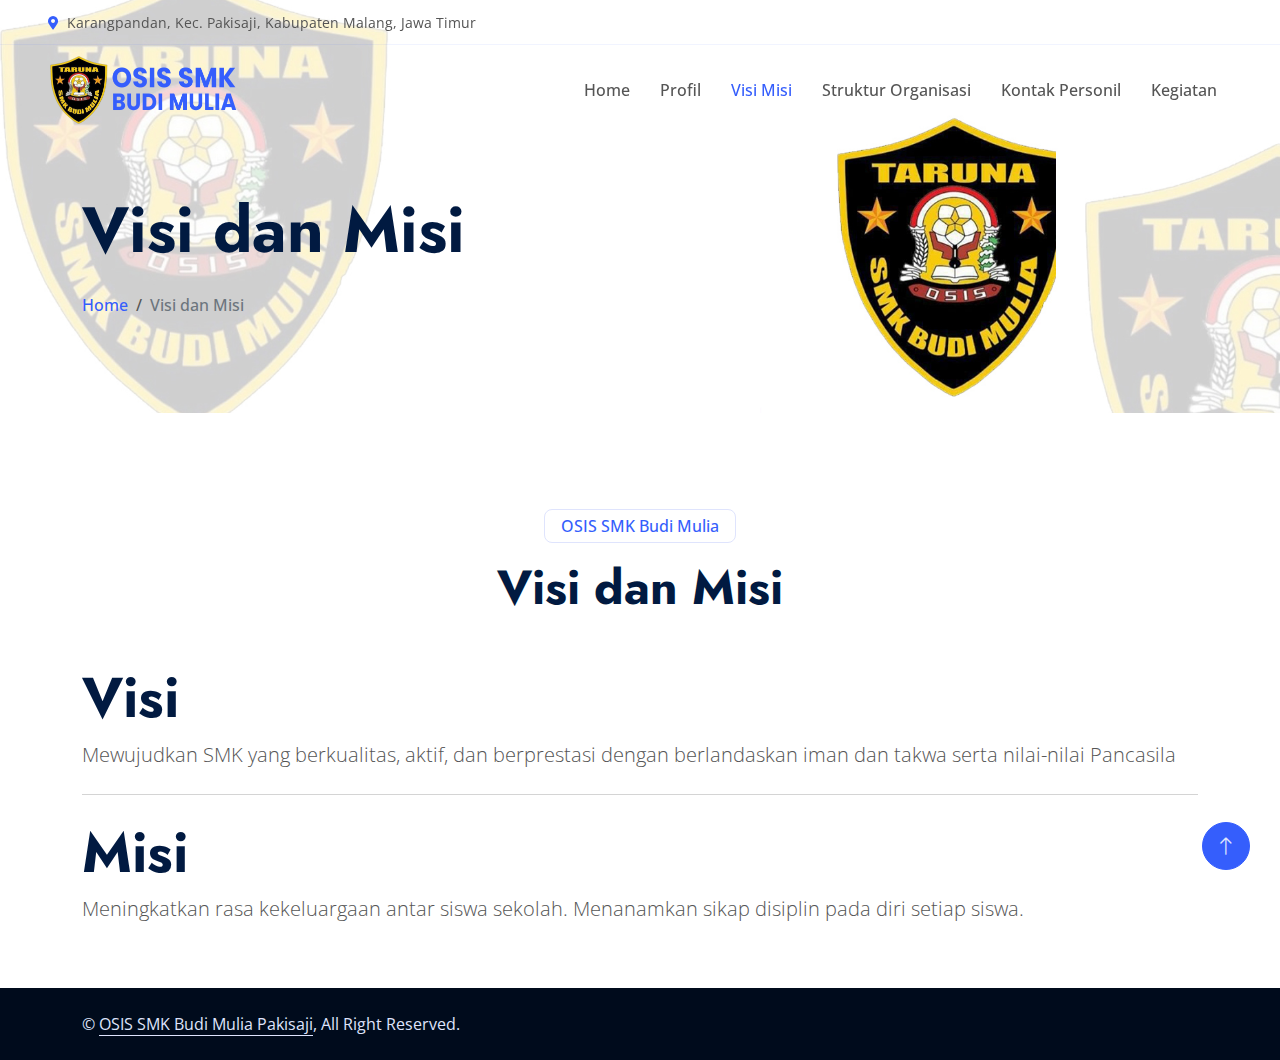
<file: visimisi.html>
<!DOCTYPE html>
<html lang="en">

<head>
    <meta charset="utf-8">
    <title>OSIS SMKBM</title>
    <meta content="width=device-width, initial-scale=1.0" name="viewport">
    <meta content="" name="keywords">
    <meta content="" name="description">

    <!-- Favicon -->
    <link href="img/logo.png" rel="icon">

    <!-- Google Web Fonts -->
    <link rel="preconnect" href="https://fonts.googleapis.com">
    <link rel="preconnect" href="https://fonts.gstatic.com" crossorigin>
    <link
    href="https://fonts.googleapis.com/css2?family=Jost:wght@500;600;700&family=Open+Sans:wght@400;500&display=swap"
    rel="stylesheet">

    <!-- Icon Font Stylesheet -->
    <link href="https://cdnjs.cloudflare.com/ajax/libs/font-awesome/5.10.0/css/all.min.css" rel="stylesheet">
    <link href="https://cdn.jsdelivr.net/npm/bootstrap-icons@1.4.1/font/bootstrap-icons.css" rel="stylesheet">

    <!-- Libraries Stylesheet -->
    <link href="lib/animate/animate.min.css" rel="stylesheet">
    <link href="lib/owlcarousel/assets/owl.carousel.min.css" rel="stylesheet">

    <!-- Customized Bootstrap Stylesheet -->
    <link href="css/bootstrap.min.css" rel="stylesheet">

    <!-- Template Stylesheet -->
    <link href="css/style.css" rel="stylesheet">
</head>

<body>
    <!-- Spinner Start -->
    <div id="spinner"
    class="show bg-white position-fixed translate-middle w-100 vh-100 top-50 start-50 d-flex align-items-center justify-content-center">
    <div class="spinner-border text-primary" role="status" style="width: 3rem; height: 3rem;"></div>
</div>
<!-- Spinner End -->


<!-- Navbar Start -->
<div class="container-fluid fixed-top px-0 wow fadeIn" data-wow-delay="0.1s">
    <div class="top-bar row gx-0 align-items-center d-none d-lg-flex">
     <div class="col-lg-6 px-5 text-start">
        <small><i class="fa fa-map-marker-alt text-primary me-2"></i>Karangpandan, Kec. Pakisaji, Kabupaten Malang, Jawa Timur</small>
    </div>
            <!-- <div class="col-lg-6 px-5 text-end">
                <small><i class="fa fa-envelope text-primary me-2"></i>info@example.com</small>
                <small class="ms-4"><i class="fa fa-phone-alt text-primary me-2"></i>+012 345 6789</small>
            </div> -->
        </div>

        <nav class="navbar navbar-expand-lg navbar-light py-lg-0 px-lg-5 wow fadeIn" data-wow-delay="0.1s">
            <a href="index.html" class="navbar-brand ms-4 ms-lg-0">
                <h1 class="display-5 text-primary m-0"><img src="img/logo1.png" width="190"></h1>
            </a>
            <button type="button" class="navbar-toggler me-4" data-bs-toggle="collapse"
            data-bs-target="#navbarCollapse">
            <span class="navbar-toggler-icon"></span>
        </button>
        <div class="collapse navbar-collapse" id="navbarCollapse">
            <div class="navbar-nav ms-auto p-4 p-lg-0">
                <a href="index.html" class="nav-item nav-link">Home</a>
                <a href="profil.html" class="nav-item nav-link">Profil</a>
                <a href="visimisi.html" class="nav-item nav-link active">Visi Misi</a>
                <a href="struktur.html" class="nav-item nav-link">Struktur Organisasi</a>
                <a href="kontak.html" class="nav-item nav-link">Kontak Personil</a>
                <a href="kegiatan.html" class="nav-item nav-link">Kegiatan</a>
            </div>
        </div>
    </nav>
</div>
<!-- Navbar End -->


<!-- Page Header Start -->
<div class="container-fluid page-header mb-5 wow fadeIn" data-wow-delay="0.1s">
    <div class="container">
        <h1 class="display-3 mb-4 animated slideInDown">Visi dan Misi</h1>
        <nav aria-label="breadcrumb animated slideInDown">
            <ol class="breadcrumb mb-0">
                <li class="breadcrumb-item"><a href="#">Home</a></li>
                <li class="breadcrumb-item active" aria-current="page">Visi dan Misi</li>
            </ol>
        </nav>
    </div>
</div>
<!-- Page Header End -->


<div class="container-xxl py-5">
    <div class="container">
        <div class="text-center mx-auto wow fadeInUp" data-wow-delay="0.1s" style="max-width: 600px;">
            <p class="d-inline-block border rounded text-primary fw-semi-bold py-1 px-3">OSIS SMK Budi Mulia</p>
            <h1 class="display-5 mb-5">Visi dan Misi</h1>
        </div>
        <div class="row g-4">
            <div class="jumbotron">
                <h1 class="display-4">Visi</h1>
                <p class="lead">Mewujudkan SMK yang berkualitas, aktif, dan berprestasi dengan berlandaskan iman dan takwa serta nilai-nilai Pancasila</p>
                <hr class="my-4">
                <h1 class="display-4">Misi</h1>
                <p class="lead">Meningkatkan rasa kekeluargaan antar siswa sekolah. Menanamkan sikap disiplin pada diri setiap siswa.</p>
            </div>              
        </div>
    </div>
</div>


<!-- Copyright Start -->
<div class="container-fluid copyright py-4">
    <div class="container">
        <div class="row">
            <div class="col-md-6 text-center text-md-start mb-3 mb-md-0">
                &copy; <a class="border-bottom" href="#">OSIS SMK Budi Mulia Pakisaji</a>, All Right Reserved.
            </div>
            <div class="col-md-6 text-center text-md-end">
                <!--/*** This template is free as long as you keep the footer author’s credit link/attribution link/backlink. If you'd like to use the template without the footer author’s credit link/attribution link/backlink, you can purchase the Credit Removal License from "https://htmlcodex.com/credit-removal". Thank you for your support. ***/-->
                   <!--  Designed By <a class="border-bottom" href="https://htmlcodex.com">HTML Codex</a> Distributed By <a
                    href="https://themewagon.com">ThemeWagon</a> -->
                </div>
            </div>
        </div>
    </div>
    <!-- Copyright End -->



    <!-- Back to Top -->
    <a href="#" class="btn btn-lg btn-primary btn-lg-square rounded-circle back-to-top"><i
        class="bi bi-arrow-up"></i></a>


        <!-- JavaScript Libraries -->
        <script src="https://code.jquery.com/jquery-3.4.1.min.js"></script>
        <script src="https://cdn.jsdelivr.net/npm/bootstrap@5.0.0/dist/js/bootstrap.bundle.min.js"></script>
        <script src="lib/wow/wow.min.js"></script>
        <script src="lib/easing/easing.min.js"></script>
        <script src="lib/waypoints/waypoints.min.js"></script>
        <script src="lib/owlcarousel/owl.carousel.min.js"></script>
        <script src="lib/counterup/counterup.min.js"></script>

        <!-- Template Javascript -->
        <script src="js/main.js"></script>
    </body>

    </html>
</file>
<file: css/style.css>
/********** Template CSS **********/
:root {
    --primary: #355EFC;
    --secondary: #E93C05;
    --tertiary: #555555;
    --light: #DFE4FD;
    --dark: #011A41;
}

.back-to-top {
    position: fixed;
    display: none;
    right: 30px;
    bottom: 30px;
    z-index: 99;
}

h1,
.h1,
h2,
.h2,
.fw-bold {
    font-weight: 700 !important;
}

h3,
.h3,
h4,
.h4,
.fw-medium {
    font-weight: 600 !important;
}

h5,
.h5,
h6,
.h6,
.fw-semi-bold {
    font-weight: 500 !important;
}


/*** Spinner ***/
#spinner {
    opacity: 0;
    visibility: hidden;
    transition: opacity .5s ease-out, visibility 0s linear .5s;
    z-index: 99999;
}

#spinner.show {
    transition: opacity .5s ease-out, visibility 0s linear 0s;
    visibility: visible;
    opacity: 1;
}


/*** Button ***/
.btn {
    transition: .5s;
    font-weight: 500;
}

.btn-primary,
.btn-outline-primary:hover {
    color: var(--light);
}

.btn-square {
    width: 38px;
    height: 38px;
}

.btn-sm-square {
    width: 32px;
    height: 32px;
}

.btn-lg-square {
    width: 48px;
    height: 48px;
}

.btn-square,
.btn-sm-square,
.btn-lg-square {
    padding: 0;
    display: flex;
    align-items: center;
    justify-content: center;
    font-weight: normal;
}


/*** Navbar ***/
.fixed-top {
    transition: .5s;
}

.top-bar {
    height: 45px;
    border-bottom: 1px solid rgba(53, 94, 252, .07);
}

.navbar .dropdown-toggle::after {
    border: none;
    content: "\f107";
    font-family: "Font Awesome 5 Free";
    font-weight: 900;
    vertical-align: middle;
    margin-left: 8px;
}

.navbar .navbar-nav .nav-link {
    padding: 25px 15px;
    color: var(--tertiary);
    font-weight: 500;
    outline: none;
}

.navbar .navbar-nav .nav-link:hover,
.navbar .navbar-nav .nav-link.active {
    color: var(--primary);
}

@media (max-width: 991.98px) {
    .navbar .navbar-nav {
        margin-top: 10px;
        border-top: 1px solid rgba(0, 0, 0, .07);
        background: #FFFFFF;
    }

    .navbar .navbar-nav .nav-link {
        padding: 10px 0;
    }
}

@media (min-width: 992px) {
    .navbar .nav-item .dropdown-menu {
        display: block;
        visibility: hidden;
        top: 100%;
        transform: rotateX(-75deg);
        transform-origin: 0% 0%;
        transition: .5s;
        opacity: 0;
    }

    .navbar .nav-item:hover .dropdown-menu {
        transform: rotateX(0deg);
        visibility: visible;
        transition: .5s;
        opacity: 1;
    }
}


/*** Header ***/
.carousel-caption {
    top: 0;
    left: 0;
    right: 0;
    bottom: 0;
    display: flex;
    align-items: center;
    justify-content: center;
    text-align: start;
    z-index: 1;
}

.carousel-control-prev,
.carousel-control-next {
    width: 3rem;
}

.carousel-control-prev-icon,
.carousel-control-next-icon {
    width: 3rem;
    height: 3rem;
    background-color: var(--primary);
    border: 10px solid var(--primary);
}

.carousel-control-prev-icon {
    border-radius: 0 3rem 3rem 0;
}

.carousel-control-next-icon {
    border-radius: 3rem 0 0 3rem;
}

@media (max-width: 768px) {
    #header-carousel .carousel-item {
        position: relative;
        min-height: 450px;
    }
    
    #header-carousel .carousel-item img {
        position: absolute;
        width: 100%;
        height: 100%;
        object-fit: cover;
    }
}

.page-header {
    padding-top: 12rem;
    padding-bottom: 6rem;
    background: url(../img/header.jpg) top left no-repeat;
    background-size: cover;
}

.page-header .breadcrumb-item,
.page-header .breadcrumb-item a {
    font-weight: 500;
}

.page-header .breadcrumb-item+.breadcrumb-item::before {
    color: var(--tertiary);
}


/*** Facts ***/
.facts {
    background: linear-gradient(rgba(53, 94, 252, .95), rgba(53, 94, 252, .95)), url(../img/bg.png);
}


/*** Callback ***/
.callback {
    position: relative;
}

.callback::before {
    position: absolute;
    content: "";
    width: 100%;
    height: 50%;
    top: 0;
    left: 0;
    background: linear-gradient(rgba(53, 94, 252, .95), rgba(53, 94, 252, .95)), url(../img/bg.png);
    z-index: -1;
}


/*** Feature ***/
.feature .feature-box,
.feature .feature-box * {
    transition: .5s;
}

.feature .feature-box:hover {
    background: var(--primary);
    border-color: var(--primary) !important;
}

.feature .feature-box:hover * {
    color: #FFFFFF !important;
}


/*** Service ***/
.service .nav .nav-link {
    transition: .5s;
}

.service .nav .nav-link.active {
    border-color: var(--primary) !important;
    background: var(--primary);
}

.service .nav .nav-link.active h5 {
    color: #FFFFFF !important;
}

.service .nav .nav-link.active h5 i {
    color: #FFFFFF !important;
}


/*** Project ***/
.project-item,
.project-item .project-img {
    position: relative;
}

.project-item .project-img a {
    position: absolute;
    width: 100%;
    height: 100%;
    top: 0;
    left: 0;
    background: rgba(255, 255, 255, .5);
    display: flex;
    align-items: center;
    justify-content: center;
    border-radius: 8px;
    opacity: 0;
    transition: .5s;
}

.project-item:hover .project-img a {
    opacity: 1;
}

.project-item .project-title {
    position: absolute;
    top: 3rem;
    right: 0;
    bottom: 0;
    left: 3rem;
    border: 1px solid var(--light);
    border-radius: 8px;
    display: flex;
    align-items: flex-end;
    padding: 18px;
    z-index: -1;
    transition: .5s;
}

.project-item:hover .project-title {
    background: var(--primary);
    border-color: var(--primary);
}

.project-item .project-title h4 {
    transition: .5s;
}

.project-item:hover .project-title h4 {
    color: #FFFFFF;
}

.project-carousel .owl-nav {
    margin-top: 25px;
    display: flex;
    justify-content: center;
}

.project-carousel .owl-nav .owl-prev,
.project-carousel .owl-nav .owl-next {
    margin: 0 12px;
    width: 45px;
    height: 45px;
    display: flex;
    align-items: center;
    justify-content: center;
    color: var(--primary);
    background: var(--light);
    border-radius: 45px;
    font-size: 22px;
    transition: .5s;
}

.project-carousel .owl-nav .owl-prev:hover,
.project-carousel .owl-nav .owl-next:hover {
    background: var(--primary);
    color: var(--light);
}


/*** Team ***/
.team-item {
    position: relative;
    padding: 5rem 0;
}

.team-item img {
    position: relative;
    z-index: 2;
}

.team-item .team-text {
    position: absolute;
    top: 0;
    right: 3rem;
    bottom: 0;
    left: 3rem;
    padding: 15px;
    border: 1px solid var(--light);
    border-radius: 8px;
    display: flex;
    flex-direction: column;
    align-items: center;
    justify-content: space-between;
    transition: .5s;
    z-index: 1;
}

.team-item:hover .team-text {
    background: var(--primary);
    border-color: var(--primary);
}

.team-item .team-text h4 {
    transition: .5s;
}

.team-item:hover .team-text h4 {
    color: #FFFFFF;
}

.team-item .team-social .btn {
    background: var(--light);
    color: var(--primary);
}

.team-item:hover .team-social .btn {
    background: #FFFFFF;
}

.team-item .team-social .btn:hover {
    background: var(--primary);
    color: var(--light);
}


/*** Testimonial ***/
.testimonial-item {
    position: relative;
    text-align: center;
    padding-top: 30px;
}

.testimonial-item .testimonial-text {
    position: relative;
    text-align: center;
}

.testimonial-item .testimonial-text .btn-square {
    position: absolute;
    width: 60px;
    height: 60px;
    top: -30px;
    left: 50%;
    transform: translateX(-50%);
}

.testimonial-item .testimonial-text::before {
    position: absolute;
    content: "";
    bottom: -60px;
    left: 50%;
    transform: translateX(-50%);
    border: 30px solid;
    border-color: var(--light) transparent transparent transparent;
}

.testimonial-item .testimonial-text::after {
    position: absolute;
    content: "";
    bottom: -59px;
    left: 50%;
    transform: translateX(-50%);
    border: 30px solid;
    border-color: #FFFFFF transparent transparent transparent;
}

.testimonial-carousel .owl-item img {
    margin: 0 auto;
    width: 100px;
    height: 100px;
}

.testimonial-carousel .owl-dots {
    margin-top: 25px;
    display: flex;
    align-items: flex-end;
    justify-content: center;
}

.testimonial-carousel .owl-dot {
    position: relative;
    display: inline-block;
    margin: 0 5px;
    width: 30px;
    height: 30px;
    border: 1px solid var(--light);
    border-radius: 30px;
    transition: .5s;
}

.testimonial-carousel .owl-dot::after {
    position: absolute;
    content: "";
    width: 16px;
    height: 16px;
    top: 6px;
    left: 6px;
    border-radius: 16px;
    background: var(--light);
    transition: .5s;
}

.testimonial-carousel .owl-dot.active {
    border-color: var(--primary);
}

.testimonial-carousel .owl-dot.active::after {
    background: var(--primary);
}


/*** Footer ***/
.footer .btn.btn-link {
    display: block;
    margin-bottom: 5px;
    padding: 0;
    text-align: left;
    color: var(--light);
    font-weight: normal;
    text-transform: capitalize;
    transition: .3s;
}

.footer .btn.btn-link::before {
    position: relative;
    content: "\f105";
    font-family: "Font Awesome 5 Free";
    font-weight: 900;
    margin-right: 10px;
}

.footer .btn.btn-link:hover {
    color: var(--primary);
    letter-spacing: 1px;
    box-shadow: none;
}

.copyright {
    color: var(--light);
    background: #000B1C;
}

.copyright a {
    color: var(--light);
}

.copyright a:hover {
    color: var(--primary);
}
</file>
